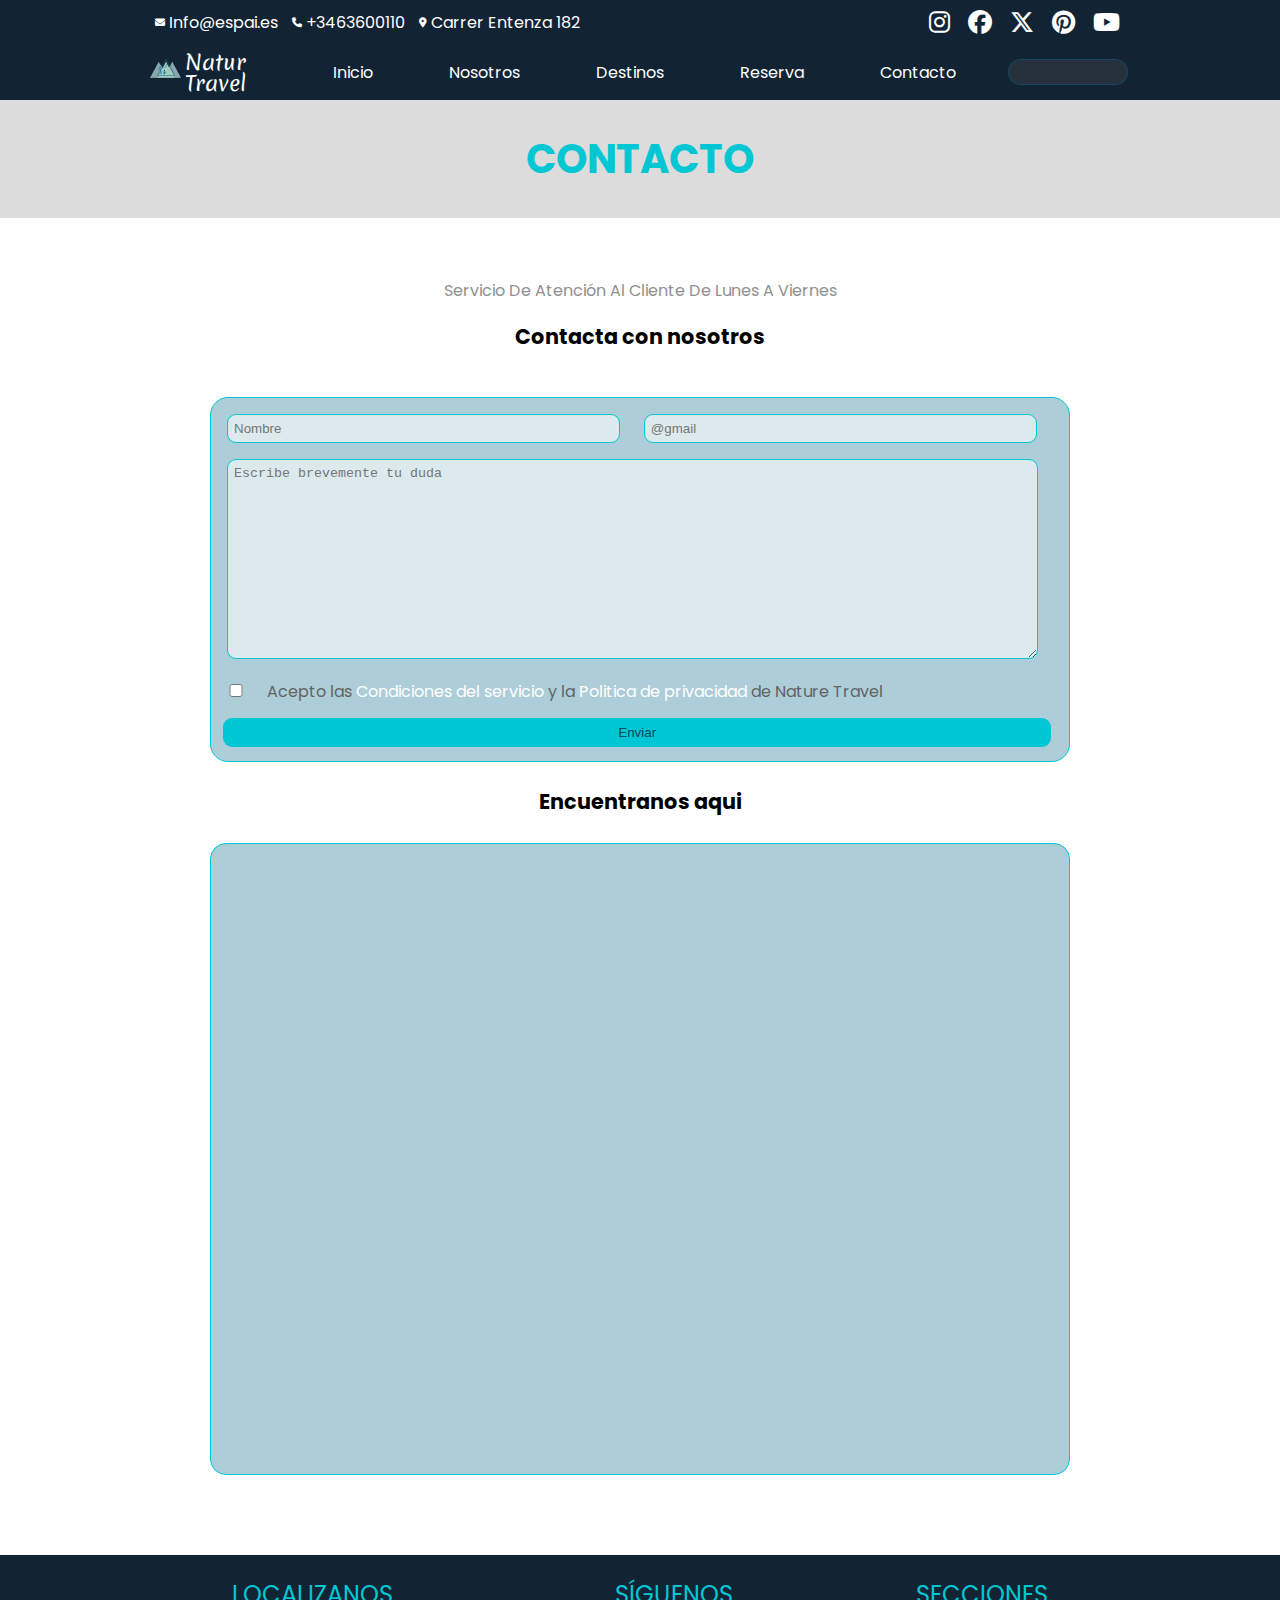
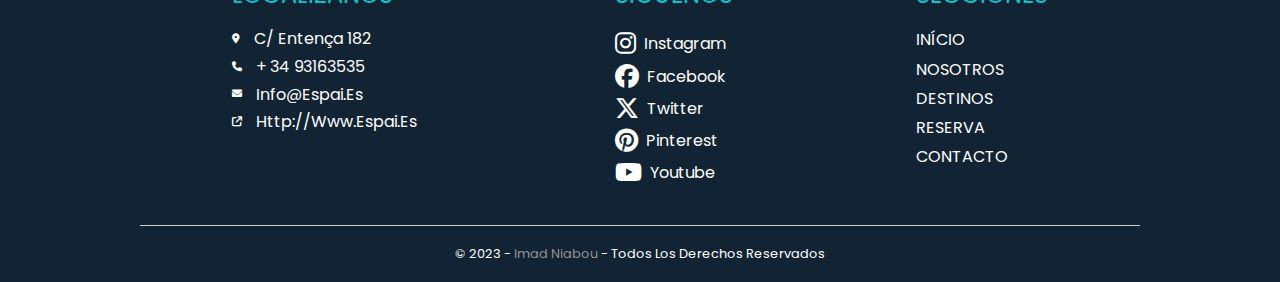
<file: contacto.html>
<!DOCTYPE html>
<html lang="es">
<head>
	<meta charset="UTF-8">
	<meta name="viewport" content="width=device-width, initial-scale=1.0">
	<title>Contacto</title>
	<link rel="stylesheet" type="text/css" href="css/reset.css">
	<link rel="stylesheet" type="text/css" href="https://cdnjs.cloudflare.com/ajax/libs/font-awesome/6.4.2/css/all.min.css">
	<link rel="preconnect" href="https://fonts.googleapis.com">
	<link rel="preconnect" href="https://fonts.gstatic.com" crossorigin>
	<link rel="shortcut icon" type="image/png" href="img/Logo.png">
	<link href="https://fonts.googleapis.com/css2?family=Kaushan+Script&family=Merienda:wght@300;400;500;600&family=Noto+Sans:wght@100;200;300;400;500;600;700;800;900&family=Poppins:wght@100;200;300;400;500;600;700;800;900&display=swap" rel="stylesheet">
	<link rel="stylesheet" type="text/css" href="css/style.css">
</head>
<body>
	<div id="wrapper">
		<header id="header">
			<div class="header__wrapper">
				<div class="header__top">
					<div class="header__top__info">
						<a href="mailto:Info@espai.es"><i class="fa-solid fa-envelope fa-2xs" style="color: #ffffff;"></i> Info@espai.es</a>
					    <a href="tel+3463600110"><i class="fa-solid fa-phone fa-2xs" style="color: #ffffff;"></i> +3463600110</a>
					    <a href="#"><i class="fa-solid fa-location-dot fa-2xs" style="color: #ffffff;"></i> Carrer Entenza 182</a>
					</div>
					<div class="social--media">
						<ul>
							<li><a href=""><i class="fa-brands fa-instagram fa-xl"></i></a></li>
							<li><a href=""><i class="fa-brands fa-facebook fa-xl"></i></a></li>
							<li><a href=""><i class="fa-brands fa-x-twitter fa-xl"></i></a></li>
							<li><a href=""><i class="fa-brands fa-pinterest fa-xl"></i></a></li>
							<li><a href=""><i class="fa-brands fa-youtube fa-xl"></i></a></li>
						</ul>
					</div>
				</div>
				<nav id="nav">
					<div class="nav__logo">
						<p><a href="index.html"><img src="img/Logo.png" alt="logo"> Natur Travel</a></p>
					</div>
					<div class="nav__bar">
						<ul>
							<li><a href="index.html">Inicio</a></li>
							<li><a href="index.html#nosotros">Nosotros</a></li>
							<li><a href="destinos.html">Destinos</a></li>
							<li><a href="reserva.html">Reserva</a></li>
							<li><a href="contacto.html">Contacto</a></li>
						</ul>
					</div>
					<input class="nav__bar--search" type="search" name="search">
				</nav>
			</div>
		</header>
			<main class="main__contacto">
				<div class="wrapper__contacto">
					<div class="main__setion">
						<section class="main__section--contacto">
								<h2>CONTACTO</h2>
								<p>servicio de atención al cliente de lunes a viernes</p>
								<section class="main__section--form">
									<div class="form__wrapper">
										<h4>Contacta con nosotros</h4>
										<form action="php" method="post">
											<input class="main__section--formulario--input" type="text" name="nombre" id="name" aria-label="Nombre" placeholder="Nombre">
											<input class="main__section--formulario--input" type="email" name="email" id="email" required placeholder="@gmail">
											<textarea class="section3__article1--textarea" name="mensaje"  aria-label="Mensaje" placeholder="Escribe brevemente tu duda" id="mensaje" cols="30" rows="10"></textarea>
											<div id="legal">
												<div class="main__section--formulario--box">
													<input type="checkbox" id="terms" name="terms" required>
													<label for="terms" class="checkbox1">Acepto las <a href="#">Condiciones del servicio</a> y la <a href="#">Politica de privacidad</a> de Nature Travel</label>
												</div>
											</div>
											<input class="main__section--formulario--button" type="submit" name="Enviar" value="Enviar">
										</form>
									</div>
								</section>
								<h4>Encuentranos aqui</h4>
							<div class="main__setion--map">
								<iframe src="https://www.google.com/maps/embed?pb=!1m18!1m12!1m3!1d11974.106162838283!2d2.1257015871581983!3d41.38437020000002!2m3!1f0!2f0!3f0!3m2!1i1024!2i768!4f13.1!3m3!1m2!1s0x12a4987f7c171639%3A0xcfa9069e4be322d5!2sEscuela%20Espai!5e0!3m2!1ses!2ses!4v1694633469346!5m2!1ses!2ses" width="1000" height="600" style="border:0;" allowfullscreen="" loading="lazy" referrerpolicy="no-referrer-when-downgrade"></iframe>
							</div>
						</section>
					</div>
				</div>
			</main>	

		<footer>
			<div id="footer-top">
				<div class="footer__wrapper">
					<div class="main-footer">
						<section class="footer__section1">
						        <h5>LOCALIZANOS</h5>
							    <div class="footer__section1--p">					    
								    <p><i class="fa-sharp fa-solid fa-location-dot fa-2xs" style="color: #ffffff;"></i> C/ Entença 182</p>				    
								    <p><i class="fa-solid fa-phone fa-2xs" style="color: #ffffff;"></i> <a href="tel:+3493163535">+ 34 93163535</a> </p>
								    <p><i class="fa-solid fa-envelope fa-2xs" style="color: #ffffff;"></i> <a href="mailto:Info@espai.es">Info@espai.es</a> </p>	   						     
							       <p><i class="fa-solid fa-arrow-up-right-from-square fa-2xs" style="color: #ffffff;"></i> <a href="#">http://www.espai.es</a> </p>
						        </div>						    
						</section>
						<section class="footer__section2">
							<h5>SÍGUENOS</h5>
							<div class="footer__social--media">
								<ul>
									<li><a href="https://www.instagram.com/"><i class="fa-brands fa-instagram fa-xl"></i> Instagram</a></li>
									<li><a href="https://www.facebook.com/?locale=es_ES"><i class="fa-brands fa-facebook fa-xl"></i> Facebook</a></li>
									<li><a href="https://twitter.com/?lang=es"><i class="fa-brands fa-x-twitter fa-xl"></i> Twitter</a></li>
									<li><a href="https://www.pinterest.es/"><i class="fa-brands fa-pinterest fa-xl"></i> Pinterest</a></li>
									<li><a href="https://www.youtube.com/"><i class="fa-brands fa-youtube fa-xl"></i> Youtube</a></li>
								</ul>
							</div>
						</section>	
						<section class="footer__section3">
							<h5>SECCIONES</h5>
							<ul>
								<li><a href="#">INÍCIO</a></li>
								<li><a href="#">NOSOTROS</a></li>
								<li><a href="#">DESTINOS</a></li>
								<li><a href="#">RESERVA</a></li>
								<li><a href="#">CONTACTO</a></li>
							</ul>
						</section>											
					</div>
				</div>
			    <div id="footer-bottom">
				    <div class="wrapper">
					    <div class="footer__copy">
						    <p>&copy; 2023 - <a href="#">Imad Niabou</a> - Todos los derechos reservados</p>
						</div>
				    </div>					
				</div>
			</div>
		</footer>
	</div>
</body>
</html>
</file>
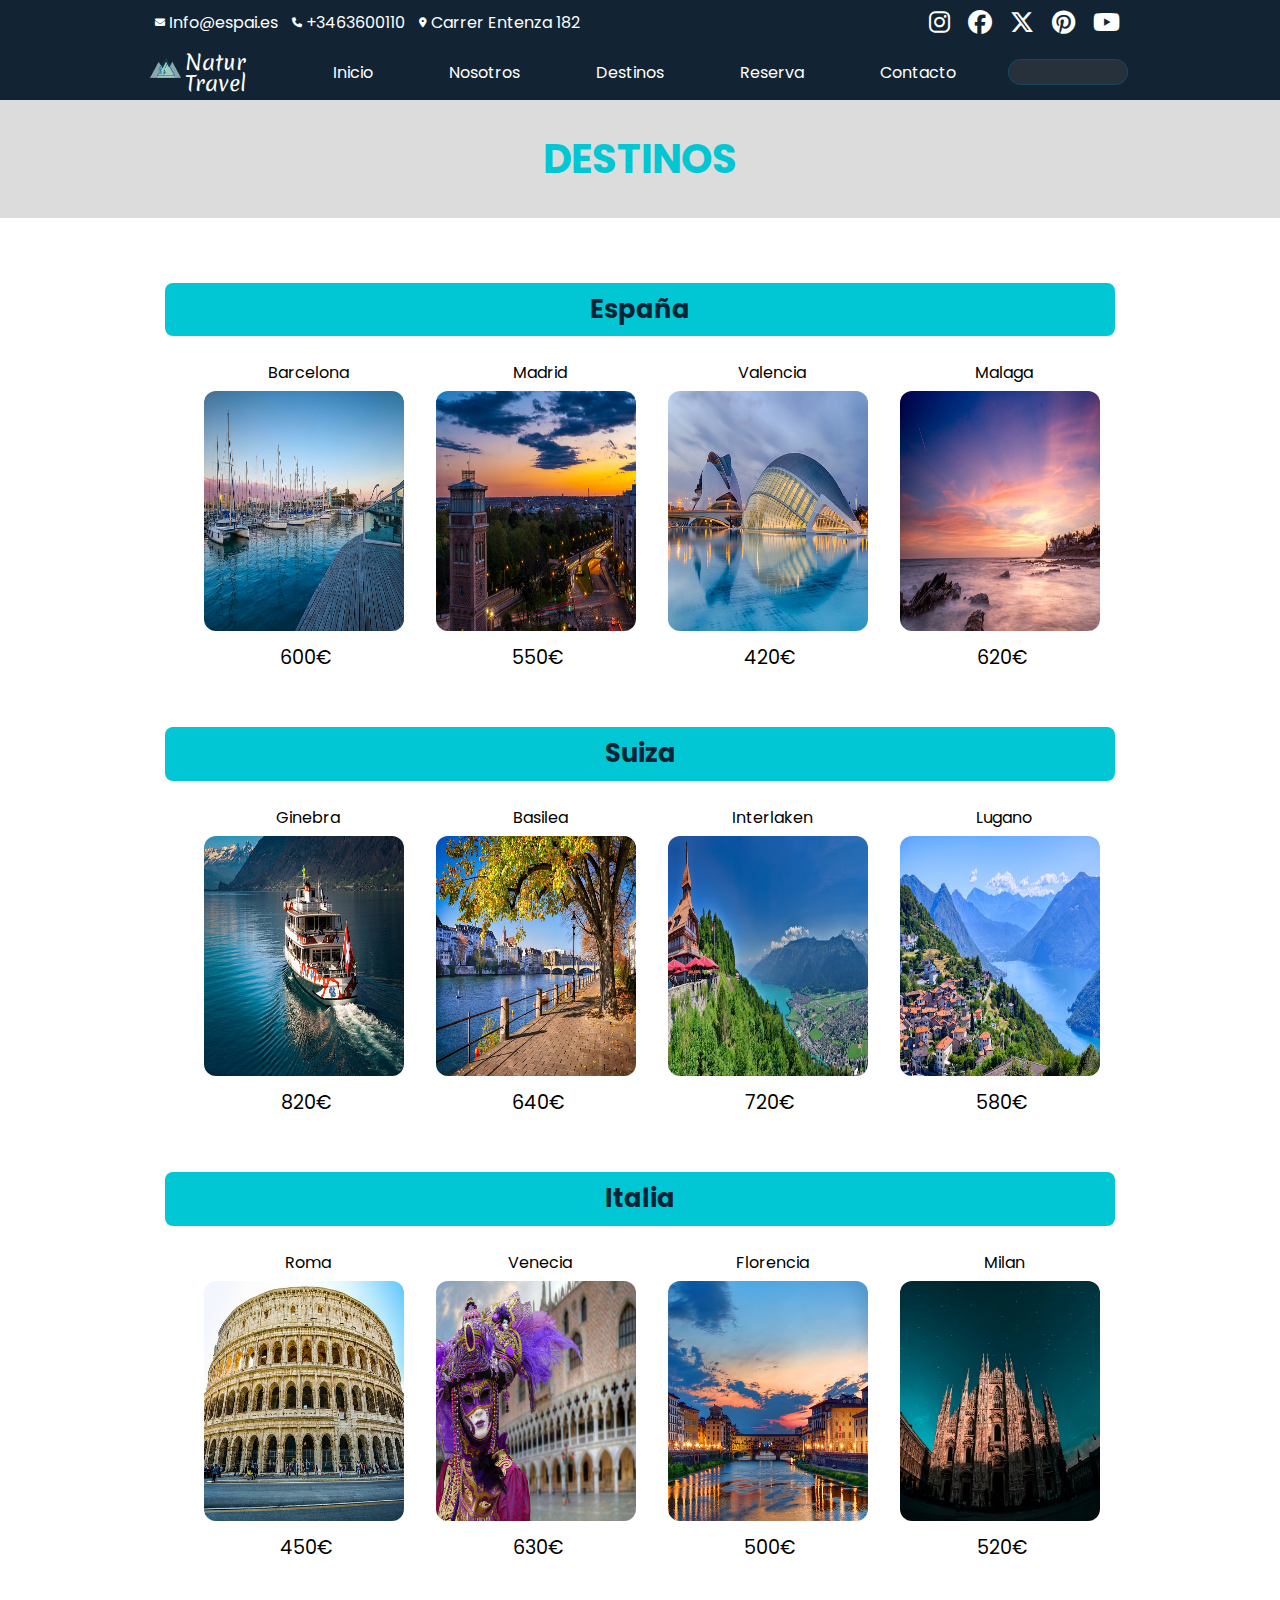
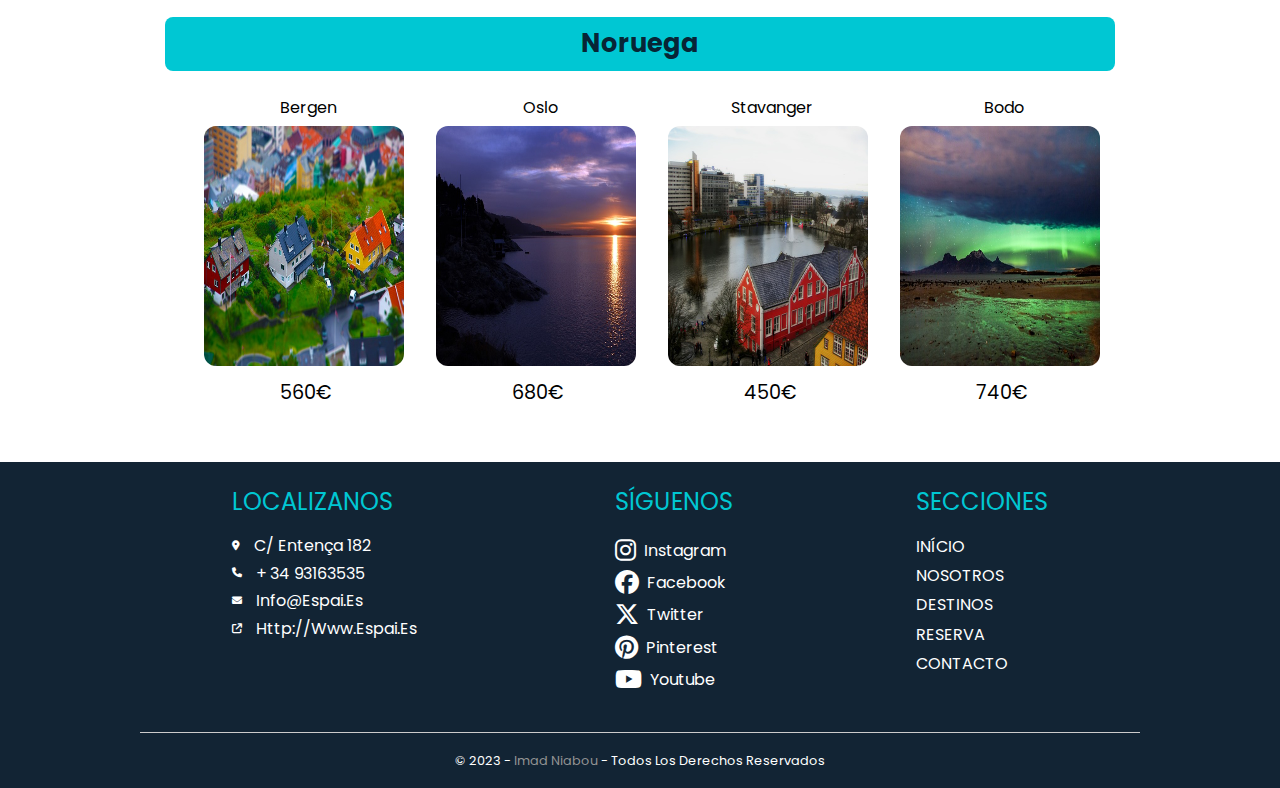
<file: destinos.html>
<!DOCTYPE html>
<html lang="es">
<head>
	<meta charset="UTF-8">
	<meta name="viewport" content="width=device-width, initial-scale=1.0">
	<title>Nature Travel</title>
	<link rel="stylesheet" type="text/css" href="css/reset.css">
	<link rel="stylesheet" type="text/css" href="https://cdnjs.cloudflare.com/ajax/libs/font-awesome/6.4.2/css/all.min.css">
	<link rel="preconnect" href="https://fonts.googleapis.com">
	<link rel="preconnect" href="https://fonts.gstatic.com" crossorigin>
	<link rel="shortcut icon" type="image/png" href="img/Logo.png">
	<link href="https://fonts.googleapis.com/css2?family=Kaushan+Script&family=Merienda:wght@300;400;500;600&family=Noto+Sans:wght@100;200;300;400;500;600;700;800;900&family=Poppins:wght@100;200;300;400;500;600;700;800;900&display=swap" rel="stylesheet">
	<link rel="stylesheet" type="text/css" href="css/style.css">
</head>
<body>
	<div id="wrapper">
		<header id="header">
			<div class="header__wrapper">
				<div class="header__top">
					<div class="header__top__info">
						<a href="mailto:Info@espai.es"><i class="fa-solid fa-envelope fa-2xs" style="color: #ffffff;"></i> Info@espai.es</a>
					    <a href="tel+3463600110"><i class="fa-solid fa-phone fa-2xs" style="color: #ffffff;"></i> +3463600110</a>
					    <a href="#"><i class="fa-solid fa-location-dot fa-2xs" style="color: #ffffff;"></i> Carrer Entenza 182</a>
					</div>
					<div class="social--media">
						<ul>
							<li><a href=""><i class="fa-brands fa-instagram fa-xl"></i></a></li>
							<li><a href=""><i class="fa-brands fa-facebook fa-xl"></i></a></li>
							<li><a href=""><i class="fa-brands fa-x-twitter fa-xl"></i></a></li>
							<li><a href=""><i class="fa-brands fa-pinterest fa-xl"></i></a></li>
							<li><a href=""><i class="fa-brands fa-youtube fa-xl"></i></a></li>
						</ul>
					</div>
				</div>
				<nav id="nav">
					<div class="nav__logo">
						<p><a href="index.html"><img src="img/Logo.png" alt="logo"> Natur Travel</a></p>
					</div>
					<div class="nav__bar">
						<ul>
							<li><a href="index.html">Inicio</a></li>
							<li><a href="index.html#nosotros">Nosotros</a></li>
							<li><a href="destinos.html">Destinos</a></li>
							<li><a href="reserva.html">Reserva</a></li>
							<li><a href="contacto.html">Contacto</a></li>
						</ul>
					</div>
					<input class="nav__bar--search" type="search" name="search">
				</nav>
			</div>
		</header>
		<main class="main__destinos">
			<div class="wrapper">
				<section class="destinos--1">
					<h2>DESTINOS</h2>
					<div class="destinos__wrapper">
						<a href="espanya.html"><h3>España</h3></a>
						<div class="cards__destinos">
							<figure>
								<figcaption><a href="espanya.html#barcelona">Barcelona<img src="img/barcelona-1.jpg" alt="barcelona"></a></figcaption>
								<p>600€</p>						
							</figure>
							<figure>
								<figcaption><a href="espanya.html#madrid">Madrid<img src="img/madrid-1.jpg" alt="madrid"></a></figcaption><p>550€</p>
							</figure>
							<figure>
								<figcaption><a href="espanya.html#valencia">Valencia<img src="img/valencia-1.jpg" alt="valencia"></a></figcaption>			
								<p>420€</p>
							</figure>
								<figure>
								<figcaption><a href="espanya.html#malaga">Malaga<img src="img/malaga-1.jpg" alt="malaga"></a></figcaption>			
								<p>620€</p>
							</figure>
						</div>					
					</div>
				</section>
				<section class="destinos--1">
					<div class="destinos__wrapper">
						<a href="suiza.html"><h3>Suiza</h3></a>
						<div class="cards__destinos">
							<figure>
								<figcaption><a href="suiza.html#ginebra">Ginebra<img src="img/ginebra-1.jpg" alt="ginebra"></a></figcaption>
								<p>820€</p>		
							</figure>
							<figure>
								<figcaption><a href="suiza.html#basilea">Basilea<img src="img/basilea-1.jpg" alt="Basilea"></a></figcaption>	
								<p>640€</p>
							</figure>
							<figure>
								<figcaption><a href="suiza.html#interlaken">Interlaken<img src="img/interlaken-1.jpg" alt="Interlaken"></a></figcaption><p>720€</p>
							</figure>
								<figure>
								<figcaption><a href="suiza.html#lugano">Lugano<img src="img/lugano-1.jpg" alt="Lugano"></a></figcaption>			
								<p>580€</p>
							</figure>
						</div>					
					</div>
				</section>
				<section class="destinos--1">
					<div class="destinos__wrapper">
						<a href="italia.html"><h3>Italia</h3></a>
						<div class="cards__destinos">
							<figure>
								<figcaption><a href="italia.html#roma">Roma<img src="img/roma-1.jpg" alt="Roma"></a></figcaption>
								<p>450€</p>						
							</figure>
							<figure>
								<figcaption><a href="italia.html#venecia">Venecia<img src="img/venecia-1.jpg" alt="Venecia"></a></figcaption>	
								<p>630€</p>
							</figure>
							<figure>
								<figcaption><a href="italia.html#florencia">Florencia<img src="img/florencia-1.jpg" alt="Florencia"></a></figcaption><p>500€</p>
							</figure>
								<figure>
								<figcaption><a href="italia.html#milan">Milan<img src="img/milan-1.jpg" alt="Milan"></a></figcaption>			
								<p>520€</p>
							</figure>
						</div>					
					</div>
				</section>
				<section class="destinos--1">
					<div class="destinos__wrapper">
						<a href="noruega.html"><h3>Noruega</h3></a>
						<div class="cards__destinos">
							<figure>
								<figcaption><a href="noruega.html#bergen">Bergen<img src="img/bergen-1.jpg" alt="Bergen"></a></figcaption>
								<p>560€</p>						
							</figure>
							<figure>
								<figcaption><a href="noruega.html#oslo">Oslo<img src="img/oslo-1.jpg" alt="oslo"></a></figcaption>	
								<p>680€</p>
							</figure>
							<figure>
								<figcaption><a href="noruega.html#stavanger">Stavanger<img src="img/stravanger-1.jpg" alt="Stavanger"></a></figcaption>		
								<p>450€</p>
							</figure>
								<figure>
								<figcaption><a href="noruega.html#bodo">Bodo<img src="img/bodo-1.jpg" alt="Bodo"></a></figcaption>				
								<p>740€</p>
							</figure>
						</div>					
					</div>
				</section>
			</div>
		</main>
		<footer>
			<div id="footer-top">
				<div class="footer__wrapper">
					<div class="main-footer">
						<section class="footer__section1">
						        <h5>LOCALIZANOS</h5>
							    <div class="footer__section1--p">					    
								    <p><i class="fa-sharp fa-solid fa-location-dot fa-2xs" style="color: #ffffff;"></i> C/ Entença 182</p>				    
								    <p><i class="fa-solid fa-phone fa-2xs" style="color: #ffffff;"></i> <a href="tel:+3493163535">+ 34 93163535</a> </p>
								    <p><i class="fa-solid fa-envelope fa-2xs" style="color: #ffffff;"></i> <a href="mailto:Info@espai.es">Info@espai.es</a> </p>	   						     
							       <p><i class="fa-solid fa-arrow-up-right-from-square fa-2xs" style="color: #ffffff;"></i> <a href="#">http://www.espai.es</a> </p>
						        </div>						    
						</section>
						<section class="footer__section2">
							<h5>SÍGUENOS</h5>
							<div class="footer__social--media">
								<ul>
									<li><a href="https://www.instagram.com/"><i class="fa-brands fa-instagram fa-xl"></i> Instagram</a></li>
									<li><a href="https://www.facebook.com/?locale=es_ES"><i class="fa-brands fa-facebook fa-xl"></i> Facebook</a></li>
									<li><a href="https://twitter.com/?lang=es"><i class="fa-brands fa-x-twitter fa-xl"></i> Twitter</a></li>
									<li><a href="https://www.pinterest.es/"><i class="fa-brands fa-pinterest fa-xl"></i> Pinterest</a></li>
									<li><a href="https://www.youtube.com/"><i class="fa-brands fa-youtube fa-xl"></i> Youtube</a></li>
								</ul>
							</div>
						</section>	
						<section class="footer__section3">
							<h5>SECCIONES</h5>
							<ul>
								<li><a href="#">INÍCIO</a></li>
								<li><a href="#">NOSOTROS</a></li>
								<li><a href="#">DESTINOS</a></li>
								<li><a href="#">RESERVA</a></li>
								<li><a href="#">CONTACTO</a></li>
							</ul>
						</section>											
					</div>
				</div>
			    <div id="footer-bottom">
				    <div class="wrapper">
					    <div class="footer__copy">
						    <p>&copy; 2023 - <a href="#">Imad Niabou</a> - Todos los derechos reservados</p>
						</div>
				    </div>					
				</div>
			</div>
		</footer>
	</div>
</body>
</html>
</file>
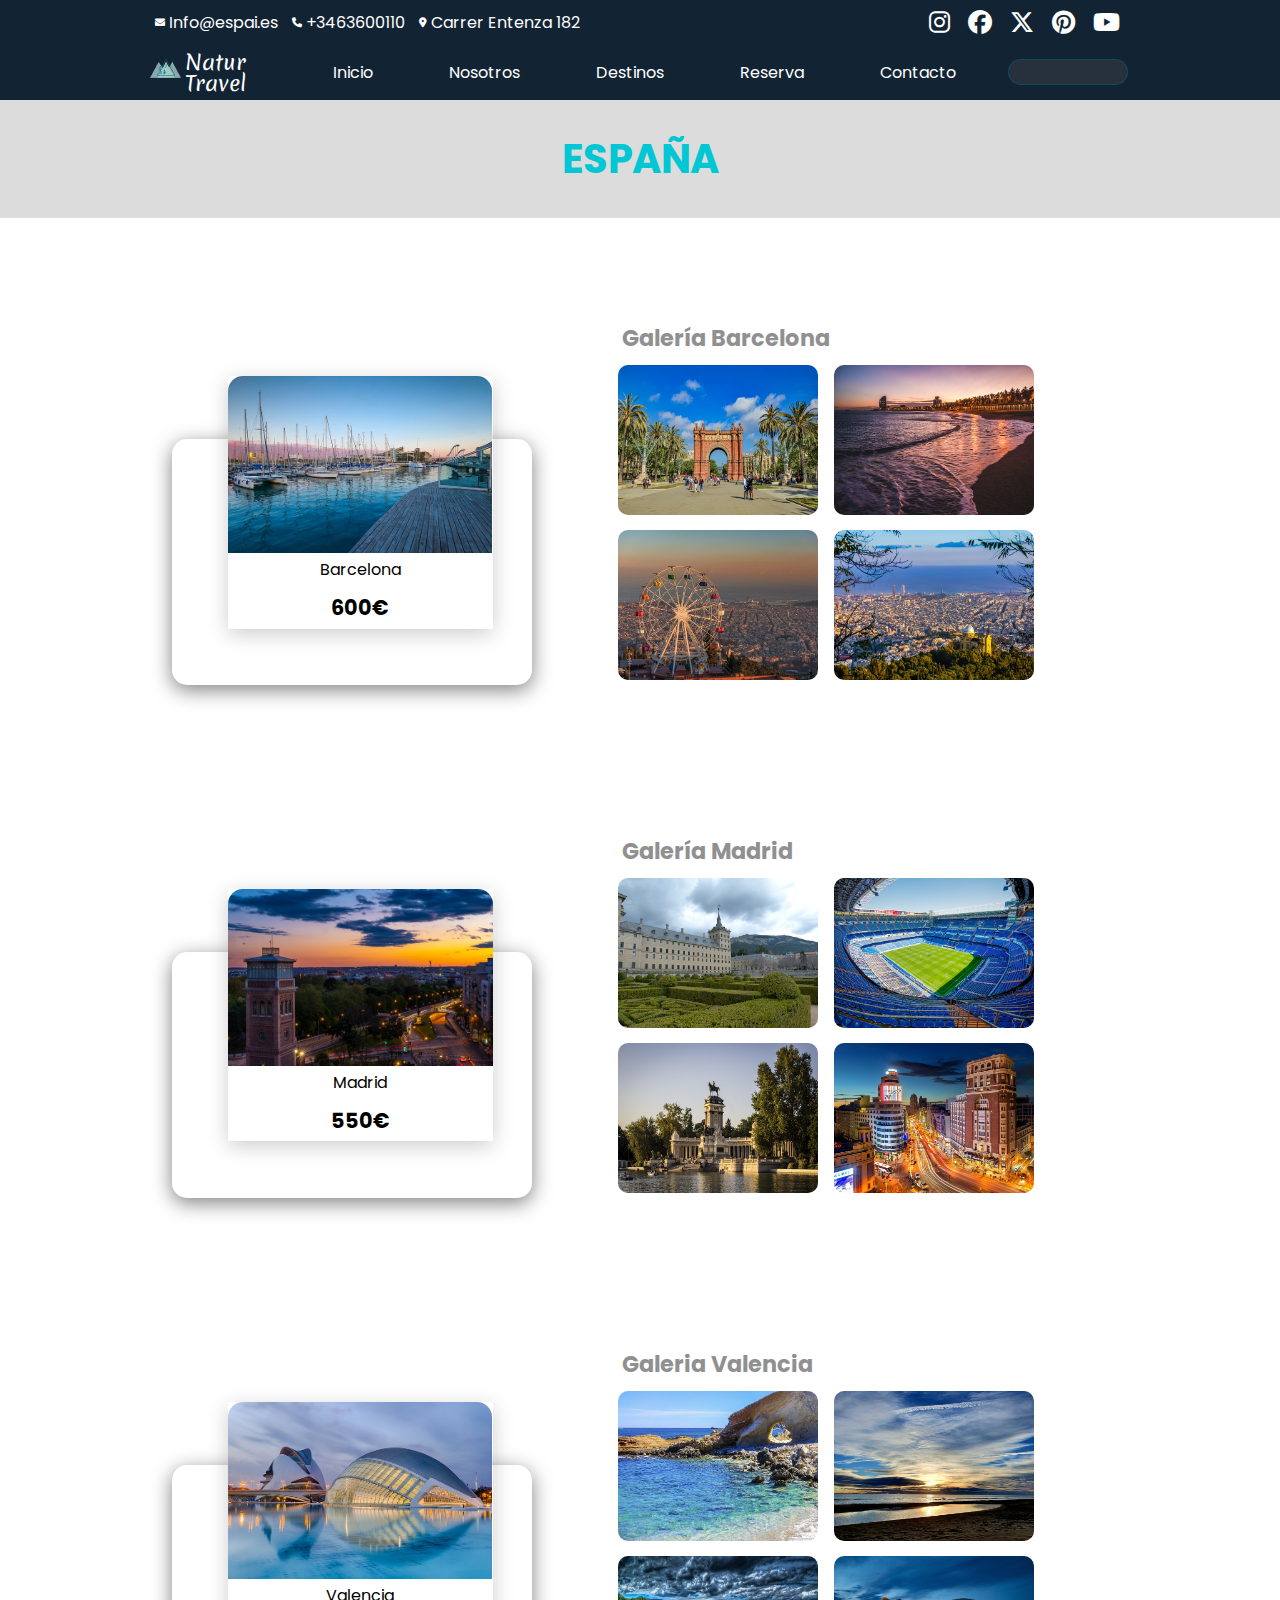
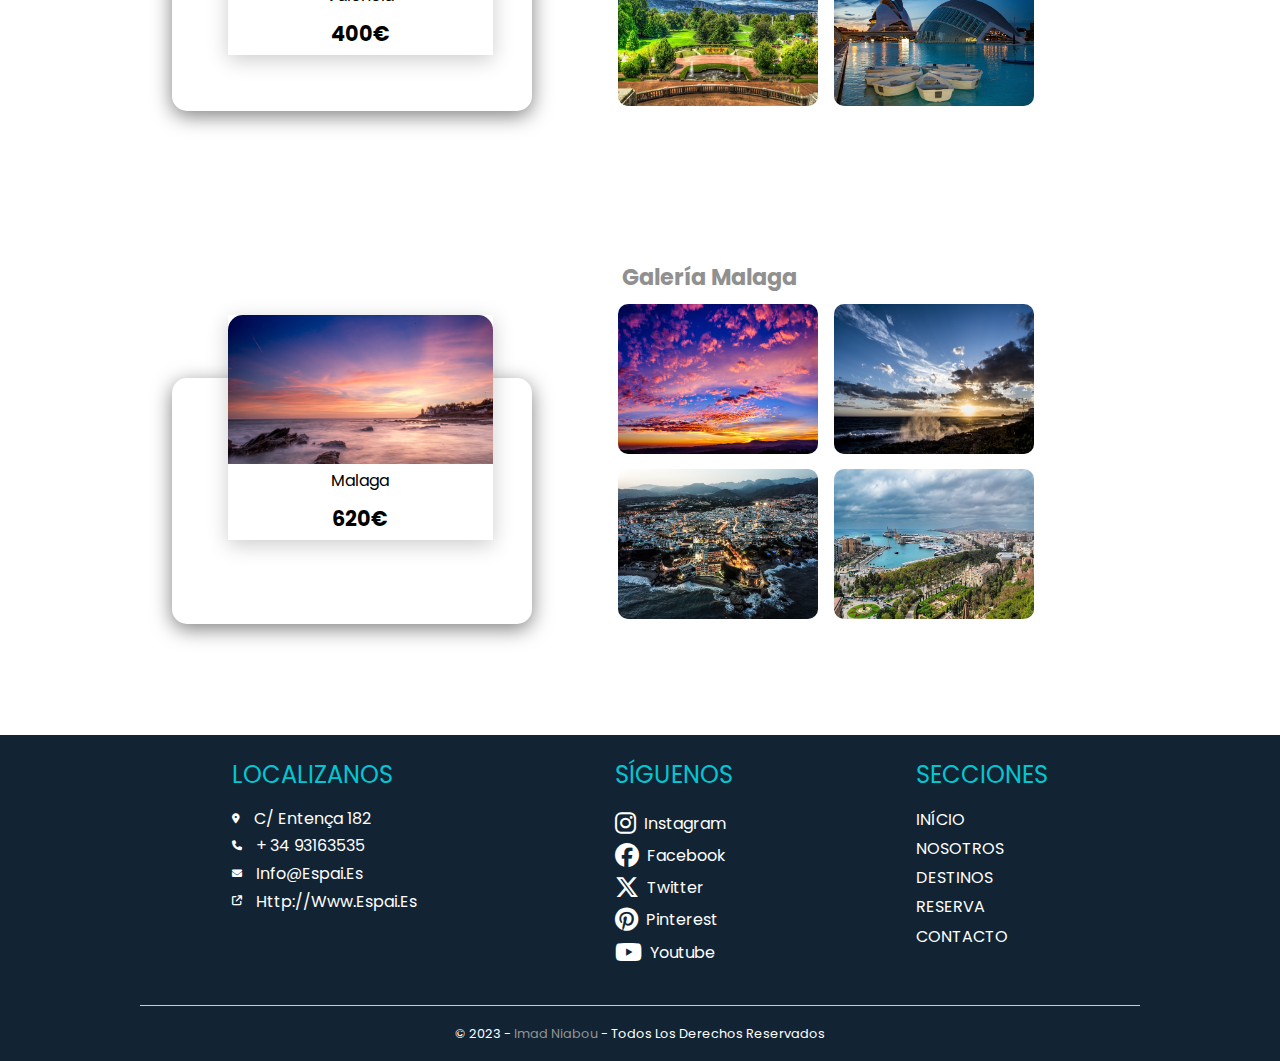
<file: espanya.html>
<!DOCTYPE html>
<html lang="es">
<head>
	<meta charset="UTF-8">
	<meta name="viewport" content="width=device-width, initial-scale=1.0">
	<title>España</title>
	<link rel="stylesheet" type="text/css" href="css/reset.css">
	<link rel="stylesheet" type="text/css" href="https://cdnjs.cloudflare.com/ajax/libs/font-awesome/6.4.2/css/all.min.css">
	<link rel="preconnect" href="https://fonts.googleapis.com">
	<link rel="preconnect" href="https://fonts.gstatic.com" crossorigin>
	<link rel="shortcut icon" type="image/png" href="img/Logo.png">
	<link href="https://fonts.googleapis.com/css2?family=Kaushan+Script&family=Merienda:wght@300;400;500;600&family=Noto+Sans:wght@100;200;300;400;500;600;700;800;900&family=Poppins:wght@100;200;300;400;500;600;700;800;900&display=swap" rel="stylesheet">
	<link rel="stylesheet" type="text/css" href="css/style.css">
</head>
<body>
	<div id="wrapper">
		<header id="header">
			<div class="header__wrapper">
				<div class="header__top">
					<div class="header__top__info">
						<a href="mailto:Info@espai.es"><i class="fa-solid fa-envelope fa-2xs" style="color: #ffffff;"></i> Info@espai.es</a>
					    <a href="tel+3463600110"><i class="fa-solid fa-phone fa-2xs" style="color: #ffffff;"></i> +3463600110</a>
					    <a href="#"><i class="fa-solid fa-location-dot fa-2xs" style="color: #ffffff;"></i> Carrer Entenza 182</a>
					</div>
					<div class="social--media">
						<ul>
							<li><a href=""><i class="fa-brands fa-instagram fa-xl"></i></a></li>
							<li><a href=""><i class="fa-brands fa-facebook fa-xl"></i></a></li>
							<li><a href=""><i class="fa-brands fa-x-twitter fa-xl"></i></a></li>
							<li><a href=""><i class="fa-brands fa-pinterest fa-xl"></i></a></li>
							<li><a href=""><i class="fa-brands fa-youtube fa-xl"></i></a></li>
						</ul>
					</div>
				</div>
				<nav id="nav">
					<div class="nav__logo">
						<p><a href="index.html"><img src="img/Logo.png" alt="logo"> Natur Travel</a></p>
					</div>
					<div class="nav__bar">
						<ul>
							<li><a href="index.html">Inicio</a></li>
							<li><a href="index.html#nosotros">Nosotros</a></li>
							<li><a href="destinos.html">Destinos</a></li>
							<li><a href="reserva.html">Reserva</a></li>
							<li><a href="contacto.html">Contacto</a></li>
						</ul>
					</div>
					<input class="nav__bar--search" type="search" name="search">
				</nav>
			</div>
		</header>
		<main class="main__espanya">
			<div class="main__espanya__wrapper">
				<h2>ESPAÑA</h2>
				<section class="espanya__section__1" id="barcelona">
  					<article class = container>
    					<div class = card>
      					    <div class = image>
	        				    <img src =img/barcelona-1.jpg alt="barcelona">
	        				    <p>Barcelona</p>
	        				    <h4>600€</h4>
	        				</div>
      				        <div class = content>
	        				 	<h3>Barcelona</h3>
	        				 	<p>DIn publishing and graphic design,Lorem ipsum is a placeholder text commonly used to demonstrate the visuament or a typeface withoutrelying on meaningful content.</p>
	        				 	<a class="destino__button__reservar" href="reserva.html">Reservar</a>
      				 	    </div>
      				 	</div>
    			    </article> 
    			    <div class="espanya__section__img">
    			    	<h3>Galería Barcelona</h3>
    			    	<a href="img/1.jpg"><img src="img/barcelona-2.jpg" alt="Barcelona"></a>
    			    	<a href="img/1.jpg"><img src="img/barcelona-3.jpg" alt="Barcelona"></a>
    			    	<a href="img/1.jpg"><img src="img/barcelona-4.jpg" alt="Barcelona"></a>
    			    	<a href="img/1.jpg"><img src="img/barcelona-5.jpg" alt="Barcelona"></a>
    			    </div>   
			    </section>
			    <section class="espanya__section__2" id="madrid">
  					<article class = container>
    						<div class = card>
      						    <div class = image>
	        						<img src =img/madrid-1.jpg alt="madrid">
	        						<p>Madrid</p>
	        				        <h4>550€</h4>
      						    </div>  
      						    <div class = content>
		        					<h3>Madrid</h3>
		        					<p>DIn publishing and graphic design,Lorem ipsum is a placeholder textommonly used to demonstrate the visuaform of ment or a typeface withoutrelying on meaningful content.</p>
		        					<a class="destino__button__reservar" href="reserva.html">Reservar</a>
      					        </div>
      					    </div>   
  					</article>
  					<div class="espanya__section__img">
    			    	<h3>Galería Madrid</h3>
    			    	<a href="img/madrid-2.jpg"><img src="img/madrid-2.jpg" alt="Madrid"></a>
    			    	<a href="img/madrid-3.jpg"><img src="img/madrid-3.jpg" alt="Madrid"></a>
    			    	<a href="img/madrid-4.jpg"><img src="img/madrid-4.jpg" alt="Madrid"></a>
    			    	<a href="img/madrid-5.jpg"><img src="img/madrid-5.jpg" alt="Madrid"></a>
    			    </div>   
			    </section>
		    	<section class="espanya__section__3" id="valencia">
						<article class="container">
							<div class="card">
	  						    <div class="image">
		    						<img src =img/valencia-1.jpg alt="valencia">
		    						<p>Valencia</p>
		    				        <h4>400€</h4>
	  						    </div>
		  						<div class = content>
		    						<h3>Valencia</h3>
		    						<p>DIn publishing and graphic design,Lorem ipsum is a placeholder tex  commonly used to demonstrate the visual   form of a document or a typeface without   relying on meaningful content.</p>
		    						<a class="destino__button__reservar" href="reserva.html">Reservar</a>
		  						</div>
		  			        </div>  
						</article>
					    <div class="espanya__section__img">
				    	   <h3>Galeria Valencia</h3>
				    	   <a href="img/valencia-2.jpg"><img src="img/valencia-2.jpg" alt="Valencia"></a>
				    	   <a href="img/1img/valencia-3.jpg"><img src="img/valencia-3.jpg" alt="Valencia"></a>
				    	   <a href="img/1img/valencia-4.jpg"><img src="img/valencia-4.jpg" alt="Valencia"></a>
				    	   <a href="img/1img/valencia-5.jpg"><img src="img/valencia-5.jpg" alt="Valencia"></a>
			           </div>   
		    	</section>
			    <section class="espanya__section__4" id="malaga">
  					<article class = container>
    					<div class = card>
	      					<div class = image>
	        				    <img src =img/malaga-1.jpg alt="malaga">
		        				<p>Malaga</p>
		        				<h4>620€</h4>
		        			</div>
      					    <div class = content>
	        					<h3>Malaga</h3>
	        					<p>Lorem ipsum dolor sit amet consectetur adipisicing elit. Teneturudaerat cum dicta perspiciatis eveniet ulnam quia sunt ad aliquid soluta necessitatibus quidem omnis.</p>
	        					<a class="destino__button__reservar" href="reserva.html">Reservar</a>
      					    </div>
      					</div>  
  					</article>
  					<div class="espanya__section__img">
    			    	   <h3>Galería Malaga</h3>
    			    	   <a href="img/malaga-2.jpg"><img src="img/malaga-2.jpg" alt="Malaga"></a>
    			    	   <a href="img/malaga-3.jpg"><img src="img/malaga-3.jpg" alt="Malaga"></a>
    			    	   <a href="img/malaga-4.jpg"><img src="img/malaga-4.jpg" alt="Malaga"></a>
    			    	   <a href="img/malaga-5.jpg"><img src="img/malaga-5.jpg" alt="Malaga"></a>
    			    </div>   
			    </section>
			</div> 
		</main>	
		<footer>
			<div id="footer-top">
				<div class="footer__wrapper">
					<div class="main-footer">
						<section class="footer__section1">
						        <h5>LOCALIZANOS</h5>
							    <div class="footer__section1--p">					    
								    <p><i class="fa-sharp fa-solid fa-location-dot fa-2xs" style="color: #ffffff;"></i> C/ Entença 182</p>				    
								    <p><i class="fa-solid fa-phone fa-2xs" style="color: #ffffff;"></i> <a href="tel:+3493163535">+ 34 93163535</a> </p>
								    <p><i class="fa-solid fa-envelope fa-2xs" style="color: #ffffff;"></i> <a href="mailto:Info@espai.es">Info@espai.es</a> </p>	   						     
							       <p><i class="fa-solid fa-arrow-up-right-from-square fa-2xs" style="color: #ffffff;"></i> <a href="#">http://www.espai.es</a> </p>
						        </div>						    
						</section>
						<section class="footer__section2">
							<h5>SÍGUENOS</h5>
							<div class="footer__social--media">
								<ul>
									<li><a href="https://www.instagram.com/"><i class="fa-brands fa-instagram fa-xl"></i> Instagram</a></li>
									<li><a href="https://www.facebook.com/?locale=es_ES"><i class="fa-brands fa-facebook fa-xl"></i> Facebook</a></li>
									<li><a href="https://twitter.com/?lang=es"><i class="fa-brands fa-x-twitter fa-xl"></i> Twitter</a></li>
									<li><a href="https://www.pinterest.es/"><i class="fa-brands fa-pinterest fa-xl"></i> Pinterest</a></li>
									<li><a href="https://www.youtube.com/"><i class="fa-brands fa-youtube fa-xl"></i> Youtube</a></li>
								</ul>
							</div>
						</section>	
						<section class="footer__section3">
							<h5>SECCIONES</h5>
							<ul>
								<li><a href="#">INÍCIO</a></li>
								<li><a href="#">NOSOTROS</a></li>
								<li><a href="#">DESTINOS</a></li>
								<li><a href="#">RESERVA</a></li>
								<li><a href="#">CONTACTO</a></li>
							</ul>
						</section>											
					</div>
				</div>
			    <div id="footer-bottom">
				    <div class="wrapper">
					    <div class="footer__copy">
						    <p>&copy; 2023 - <a href="#">Imad Niabou</a> - Todos los derechos reservados</p>
						</div>
				    </div>					
				</div>
			</div>
		</footer>
	</div>
</body>
</html>
</file>
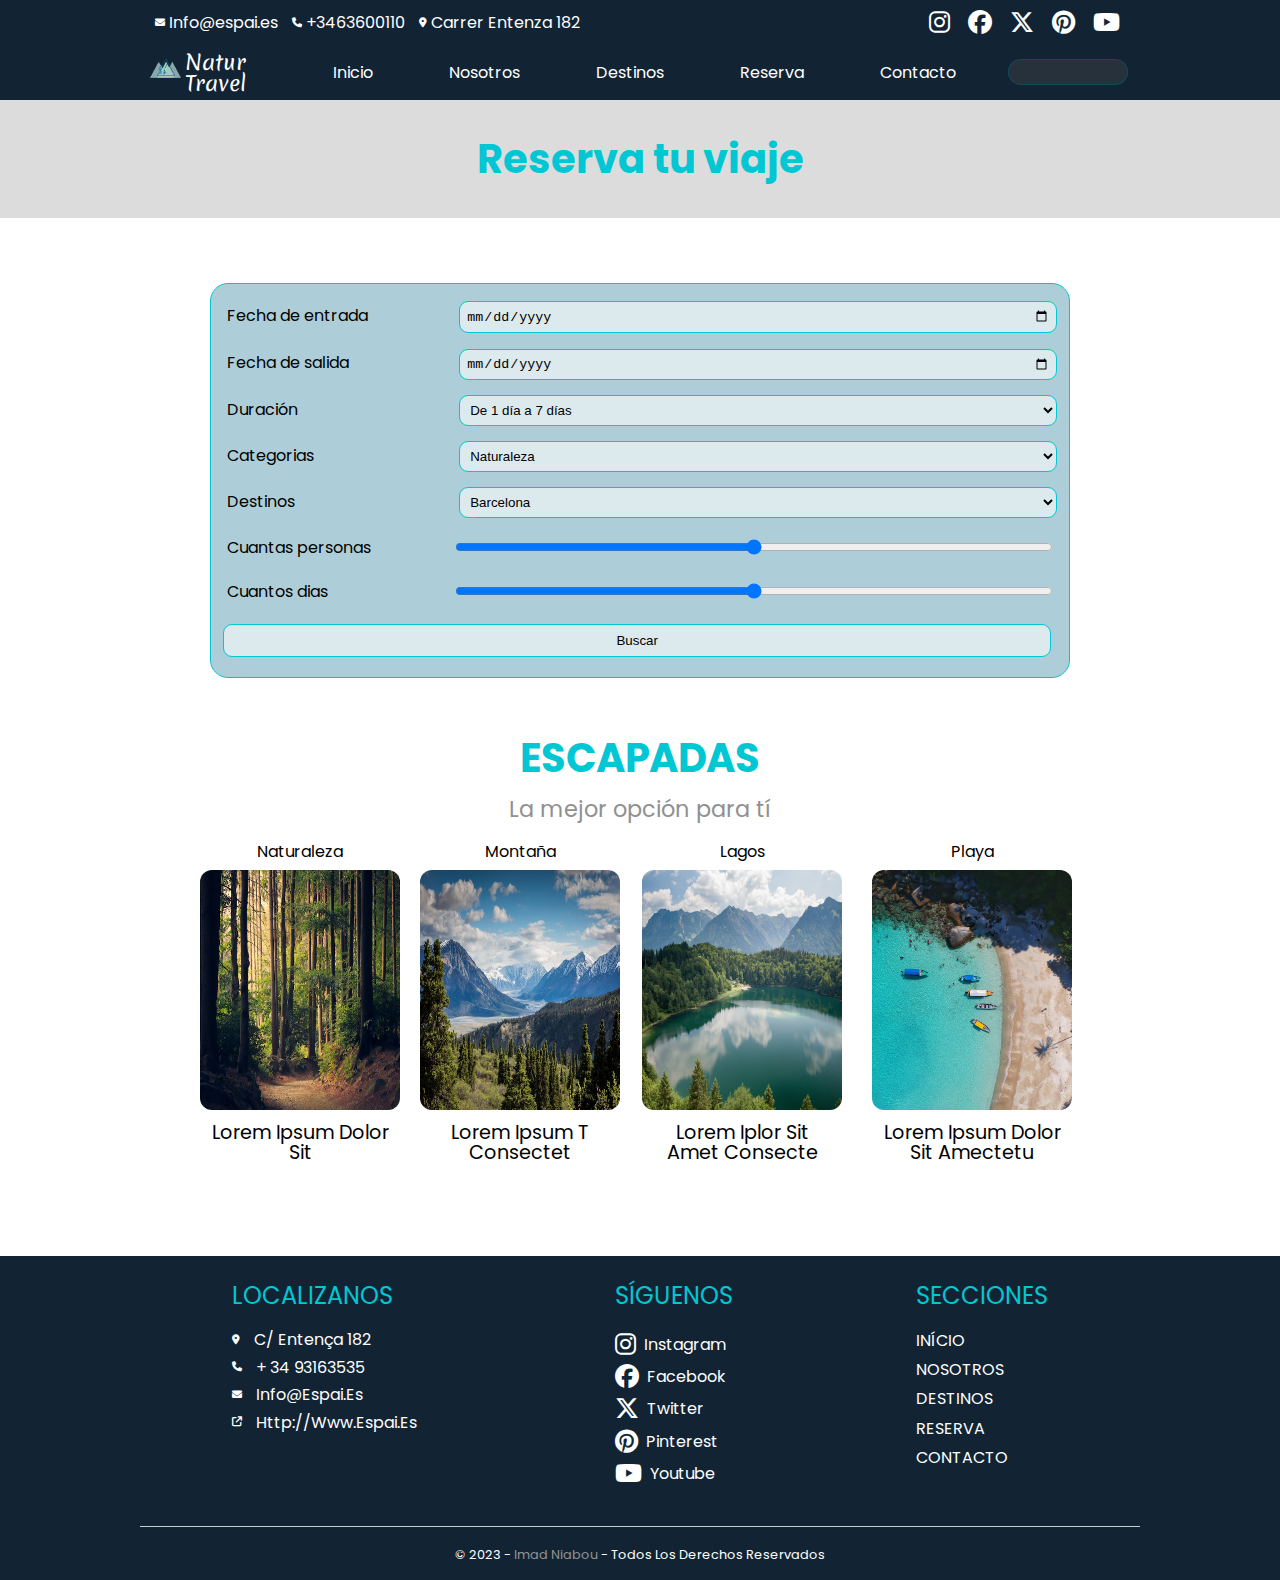
<file: reserva.html>
<!DOCTYPE html>
<html lang="es">
<head>
	<meta charset="UTF-8">
	<meta name="viewport" content="width=device-width, initial-scale=1.0">
	<title>Reserva</title>
	<link rel="stylesheet" type="text/css" href="css/reset.css">
	<link rel="stylesheet" type="text/css" href="https://cdnjs.cloudflare.com/ajax/libs/font-awesome/6.4.2/css/all.min.css">
	<link rel="preconnect" href="https://fonts.googleapis.com">
	<link rel="preconnect" href="https://fonts.gstatic.com" crossorigin>
	<link rel="shortcut icon" type="image/png" href="img/Logo.png">
	<link href="https://fonts.googleapis.com/css2?family=Kaushan+Script&family=Merienda:wght@300;400;500;600&family=Noto+Sans:wght@100;200;300;400;500;600;700;800;900&family=Poppins:wght@100;200;300;400;500;600;700;800;900&display=swap" rel="stylesheet">
	<link rel="stylesheet" type="text/css" href="css/style.css">
</head>
<body>
	<div id="wrapper">
		<header id="header">
			<div class="header__wrapper">
				<div class="header__top">
					<div class="header__top__info">
						<a href="mailto:Info@espai.es"><i class="fa-solid fa-envelope fa-2xs" style="color: #ffffff;"></i> Info@espai.es</a>
					    <a href="tel+3463600110"><i class="fa-solid fa-phone fa-2xs" style="color: #ffffff;"></i> +3463600110</a>
					    <a href="#"><i class="fa-solid fa-location-dot fa-2xs" style="color: #ffffff;"></i> Carrer Entenza 182</a>
					</div>
					<div class="social--media">
						<ul>
							<li><a href=""><i class="fa-brands fa-instagram fa-xl"></i></a></li>
							<li><a href=""><i class="fa-brands fa-facebook fa-xl"></i></a></li>
							<li><a href=""><i class="fa-brands fa-x-twitter fa-xl"></i></a></li>
							<li><a href=""><i class="fa-brands fa-pinterest fa-xl"></i></a></li>
							<li><a href=""><i class="fa-brands fa-youtube fa-xl"></i></a></li>
						</ul>
					</div>
				</div>
				<nav id="nav">
					<div class="nav__logo">
						<p><a href="index.html"><img src="img/Logo.png" alt="logo"> Natur Travel</a></p>
					</div>
					<div class="nav__bar">
						<ul>
							<li><a href="index.html">Inicio</a></li>
							<li><a href="index.html#nosotros">Nosotros</a></li>
							<li><a href="destinos.html">Destinos</a></li>
							<li><a href="reserva.html">Reserva</a></li>
							<li><a href="contacto.html">Contacto</a></li>
						</ul>
					</div>
					<input class="nav__bar--search" type="search" name="search">
				</nav>
			</div>
		</header>
			<main>
				<section class="section__reserva">
					<h2>Reserva tu viaje</h2>
					<div class="section__reserva__wrapper">
						<div id="formulario">
							<form class="formulario__reserva" action="php" method="post">
								<fieldset>
											<div class="formulario__reserva--fecha--entrada">
											    <label for="date">Fecha de entrada</label>
											    <input type="date" name="date" id="date">
											</div>
											<div class="formulario__reserva--fecha--salida">
												<label for="date2">Fecha de salida</label>
											    <input type="date" name="date2" id="date2">
											</div>

											<label for="duracion">Duración</label>
											<select name="duracion" id="duracion">
												<optgroup label="Seleciona una duración">
												    <option value="01">De 1 día a 7 días</option>
												    <option value="01">De 8 días a 14 días</option>
												    <option value="01">De 15 días a 21 días</option>
												</optgroup>
											</select>

											<label for="categorias">Categorias</label>
											<select name="categorias" id="categorias">
												<optgroup label="Seleciona una categoria">
												    <option value="01">Naturaleza</option>
												    <option value="02">Montaña</option>
												    <option value="03">playa</option>
												    <option value="04">Lagos</option>
												    <option value="05">Vistas al mar</option>
												    <option value="06">Terrazas</option>
												    <option value="07">Cuidad</option>
												    <option value="08">Monumentos</option>
												    <option value="09">Historicos</option>
												    <option value="07">Escapadas</option>
												    <option value="07">Tours</option>
												    <option value="07">Restaurantes</option>
												</optgroup>
											</select>

											<label for="destinos">Destinos</label>
											<select name="destinos" id="destinos">
												<optgroup label="España">
												    <option value="01">Barcelona</option>
												    <option value="02">Madrid</option>
												    <option value="03">Valencia</option>
												    <option value="04">Malaga</option>
												</optgroup>
												<optgroup label="Suiza">
													<option value="01">Ginebra</option>
													<option value="02">Basilea</option>
													<option value="03">Interlaken</option>
													<option value="04">Lugano</option>
												</optgroup>
													<optgroup label="España">
											        <option value="01">Roma</option>
											        <option value="02">Venecia</option>
											        <option value="03">Florencia</option>
											        <option value="04">Milan</option>
											    </optgroup>
											    <optgroup label="Noruega">
											    	<option value="01">Bergen</option>
											    	<option value="02">Oslo</option>
											    	<option value="03">Stavanger</option>
											    	<option value="04">Bodo</option>
											    </optgroup>										
											</select>

											<div class="formulario__reserva--cuantas--personas">
												<label for="personas">Cuantas personas</label>
											    <input type="range" name="personas" id="personas">
											</div>

											<div class="formulario__reserva--cuantos--dias">
												<label for="dias">Cuantos dias</label>
											    <input type="range" name="dias" id="dias">
											</div>

									<div class="formulario__reserva--buscar">
										<input class="last" type="submit" name="Buscar" value="Buscar">
									</div>						
								</fieldset>
							</form>
						</div>
					</div>
				</section>
				<section class="destinos">
				<div class="destinos__wrapper">
					<a href="destinos.html"><h2>ESCAPADAS</h2></a>
					<h3>La mejor opción para tí</h3>
					<div class="cards__destinos">
						<figure>
							<figcaption class="cards--2"><a href="destinos.html#lugano">Naturaleza<img src="img/naturaleza.jpg" alt="naturaleza"></a></figcaption>
							<p>Lorem ipsum dolor sit </p>						
						</figure>
						<figure>
							<figcaption class="cards--2"><a href="destinos.html#interlaken">Montaña<img src="img/montaña.jpg" alt="montaña"></a></figcaption>	
							<p>Lorem ipsum t consectet</p>
						</figure>
						<figure>
							<figcaption class="cards--2"><a href="destinos.html#ginebra">Lagos<img src="img/lagos.jpg" alt="lagos"></a></figcaption><p>Lorem iplor sit amet consecte</p>
						</figure>
						<figure>
							<figcaption class="cards--2"><a href="destinos.html#malaga">Playa<img src="img/playa.jpg" alt="playa"></a></figcaption>	
							<p>Lorem ipsum dolor sit amectetu</p>
						</figure>
					</div>
				</div>
			</section>
			</main>	

		<footer>
			<div id="footer-top">
				<div class="footer__wrapper">
					<div class="main-footer">
						<section class="footer__section1">
						        <h5>LOCALIZANOS</h5>
							    <div class="footer__section1--p">					    
								    <p><i class="fa-sharp fa-solid fa-location-dot fa-2xs" style="color: #ffffff;"></i> C/ Entença 182</p>				    
								    <p><i class="fa-solid fa-phone fa-2xs" style="color: #ffffff;"></i> <a href="tel:+3493163535">+ 34 93163535</a> </p>
								    <p><i class="fa-solid fa-envelope fa-2xs" style="color: #ffffff;"></i> <a href="mailto:Info@espai.es">Info@espai.es</a> </p>	   						     
							       <p><i class="fa-solid fa-arrow-up-right-from-square fa-2xs" style="color: #ffffff;"></i> <a href="#">http://www.espai.es</a> </p>
						        </div>						    
						</section>
						<section class="footer__section2">
							<h5>SÍGUENOS</h5>
							<div class="footer__social--media">
								<ul>
									<li><a href="https://www.instagram.com/"><i class="fa-brands fa-instagram fa-xl"></i> Instagram</a></li>
									<li><a href="https://www.facebook.com/?locale=es_ES"><i class="fa-brands fa-facebook fa-xl"></i> Facebook</a></li>
									<li><a href="https://twitter.com/?lang=es"><i class="fa-brands fa-x-twitter fa-xl"></i> Twitter</a></li>
									<li><a href="https://www.pinterest.es/"><i class="fa-brands fa-pinterest fa-xl"></i> Pinterest</a></li>
									<li><a href="https://www.youtube.com/"><i class="fa-brands fa-youtube fa-xl"></i> Youtube</a></li>
								</ul>
							</div>
						</section>	
						<section class="footer__section3">
							<h5>SECCIONES</h5>
							<ul>
								<li><a href="#">INÍCIO</a></li>
								<li><a href="#">NOSOTROS</a></li>
								<li><a href="#">DESTINOS</a></li>
								<li><a href="#">RESERVA</a></li>
								<li><a href="#">CONTACTO</a></li>
							</ul>
						</section>											
					</div>
				</div>
			    <div id="footer-bottom">
				    <div class="wrapper">
					    <div class="footer__copy">
						    <p>&copy; 2023 - <a href="#">Imad Niabou</a> - Todos los derechos reservados</p>
						</div>
				    </div>					
				</div>
			</div>
		</footer>
	</div>
</body>
</html>
</file>
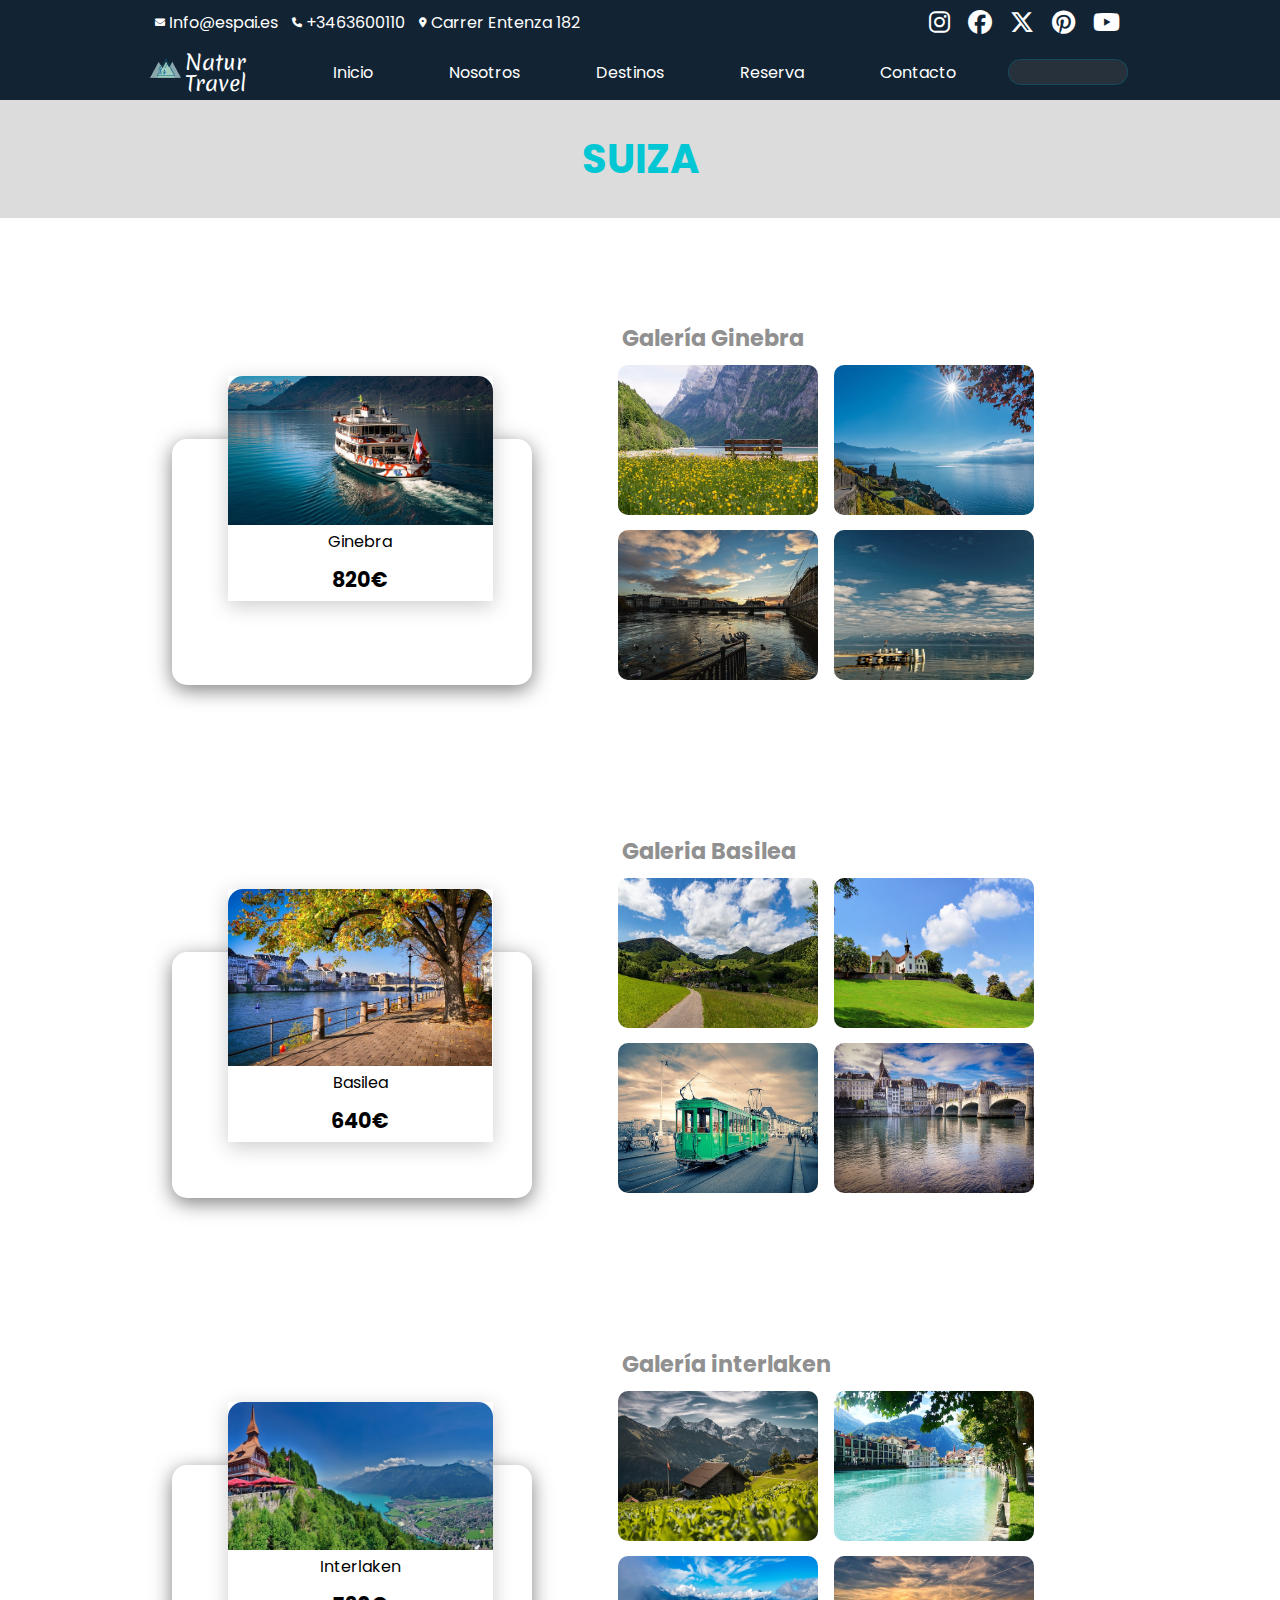
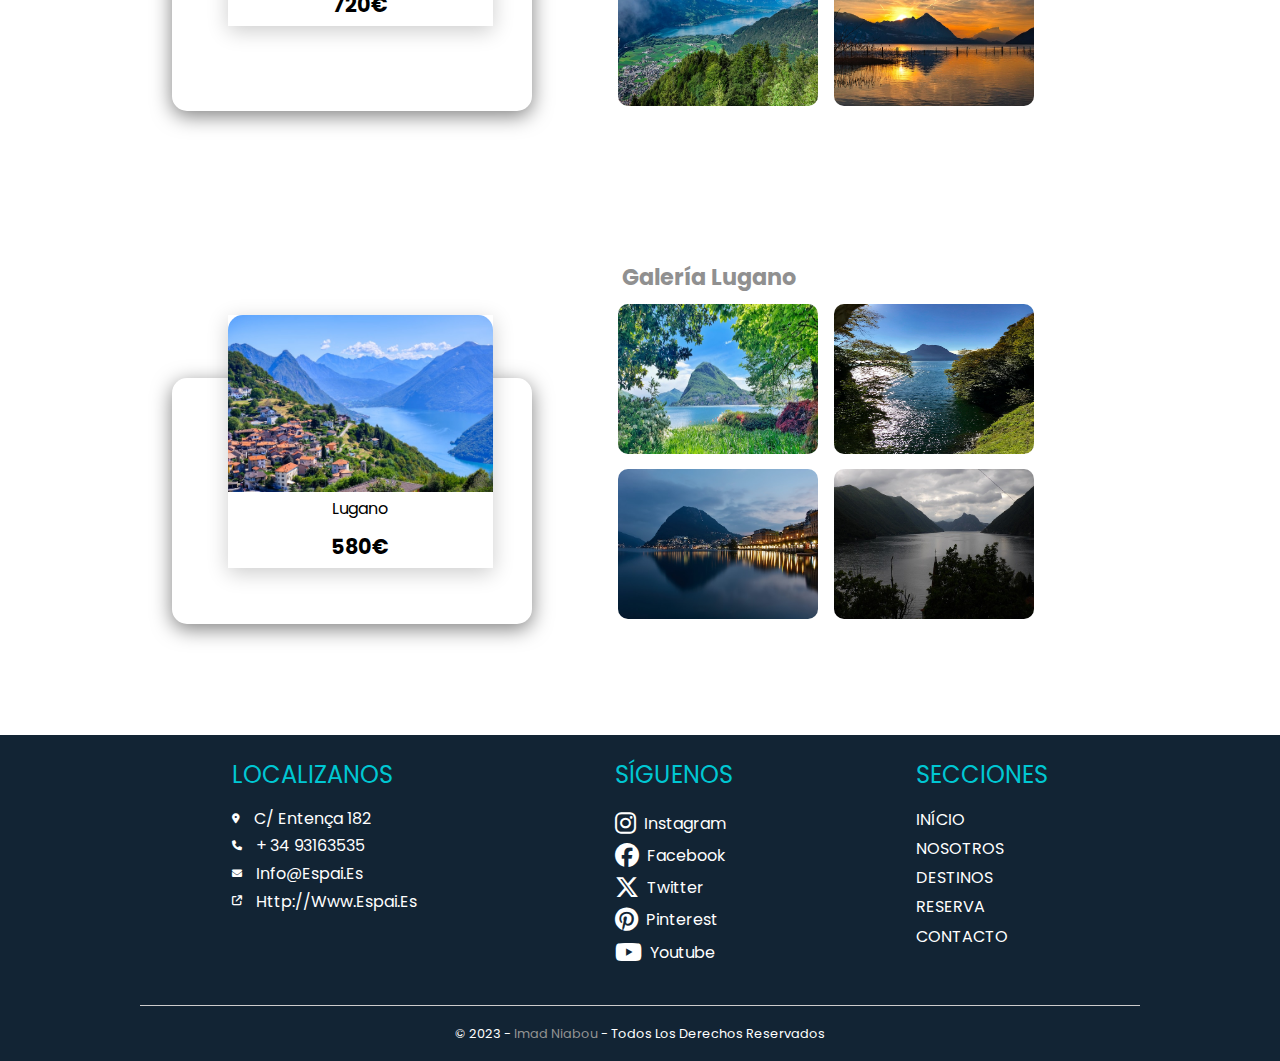
<file: suiza.html>
<!DOCTYPE html>
<html lang="es">
<head>
	<meta charset="UTF-8">
	<meta name="viewport" content="width=device-width, initial-scale=1.0">
	<title>Suiza</title>
	<link rel="stylesheet" type="text/css" href="css/reset.css">
	<link rel="stylesheet" type="text/css" href="https://cdnjs.cloudflare.com/ajax/libs/font-awesome/6.4.2/css/all.min.css">
	<link rel="preconnect" href="https://fonts.googleapis.com">
	<link rel="preconnect" href="https://fonts.gstatic.com" crossorigin>
	<link rel="shortcut icon" type="image/png" href="img/Logo.png">
	<link href="https://fonts.googleapis.com/css2?family=Kaushan+Script&family=Merienda:wght@300;400;500;600&family=Noto+Sans:wght@100;200;300;400;500;600;700;800;900&family=Poppins:wght@100;200;300;400;500;600;700;800;900&display=swap" rel="stylesheet">
	<link rel="stylesheet" type="text/css" href="css/style.css">
</head>
<body>
	<div id="wrapper">
		<header id="header">
			<div class="header__wrapper">
				<div class="header__top">
					<div class="header__top__info">
						<a href="mailto:Info@espai.es"><i class="fa-solid fa-envelope fa-2xs" style="color: #ffffff;"></i> Info@espai.es</a>
					    <a href="tel+3463600110"><i class="fa-solid fa-phone fa-2xs" style="color: #ffffff;"></i> +3463600110</a>
					    <a href="#"><i class="fa-solid fa-location-dot fa-2xs" style="color: #ffffff;"></i> Carrer Entenza 182</a>
					</div>
					<div class="social--media">
						<ul>
							<li><a href=""><i class="fa-brands fa-instagram fa-xl"></i></a></li>
							<li><a href=""><i class="fa-brands fa-facebook fa-xl"></i></a></li>
							<li><a href=""><i class="fa-brands fa-x-twitter fa-xl"></i></a></li>
							<li><a href=""><i class="fa-brands fa-pinterest fa-xl"></i></a></li>
							<li><a href=""><i class="fa-brands fa-youtube fa-xl"></i></a></li>
						</ul>
					</div>
				</div>
				<nav id="nav">
					<div class="nav__logo">
						<p><a href="index.html"><img src="img/Logo.png" alt="logo"> Natur Travel</a></p>
					</div>
					<div class="nav__bar">
						<ul>
							<li><a href="index.html">Inicio</a></li>
							<li><a href="index.html#nosotros">Nosotros</a></li>
							<li><a href="destinos.html">Destinos</a></li>
							<li><a href="reserva.html">Reserva</a></li>
							<li><a href="contacto.html">Contacto</a></li>
						</ul>
					</div>
					<input class="nav__bar--search" type="search" name="search">
				</nav>
			</div>
		</header>
		<main class="main__espanya">
			<h2>SUIZA</h2>
			<div class="main__espanya__wrapper">
				<section class="espanya__section__1" id="ginebra">
  					<article class = container>
    					<div class = card>
      					    <div class = image>
	        				    <img src =img/ginebra-1.jpg alt="Ginebra">
	        				    <p>Ginebra</p>
	        				    <h4>820€</h4>
	      				    </div>
	      				    <div class = content>
	        				 	<h3>Ginebra</h3>
	        				 	<p>DIn publishing and graphic design,Lorem ipsum is a placeholder text commonly used to demonstrate the visuaform of a document or a typeface withoutrelying on meaningful content.</p>
	        				 	<a class="destino__button__reservar" href="reserva.html">Reservar</a>
	      				 	</div>
	      				 </div>
    			    </article> 
    			    <div class="espanya__section__img">
    			    	<h3>Galería Ginebra</h3>
    			    	<a href="img/ginebra-2.jpg"><img src="img/ginebra-2.jpg" alt="Ginebra"></a>
    			    	<a href="img/ginebra-3.jpg"><img src="img/ginebra-3.jpg" alt="Ginebra"></a>
    			    	<a href="img/ginebra-4.jpg"><img src="img/ginebra-4.jpg" alt="Ginebra"></a>
    			    	<a href="img/ginebra-5.jpg"><img src="img/ginebra-5.jpg" alt="Ginebra"></a>
    			    </div>   
			    </section>
			    <section class="espanya__section__2" id="Basilea">
  					<article class = container>
						<div class = "card">
  						    <div class = "image">
        						<img src =img/basilea-1.jpg alt="Basilea">
        						<p>Basilea</p>
        				        <h4>640€</h4>
  							</div>
      						<div class = content>
	        					<h3>Basilea</h3>
	        					<p>DIn publishing and graphic design,Lorem ipsum is a placeholder tex to demonstrate the visuaform of a document or a typeface withoutrelying on meaningful content.</p>
	        					<a class="destino__button__reservar" href="reserva.html">Reservar</a>
      						</div>   
  						</div>
  					</article>
  					<div class="espanya__section__img">
    			    	<h3>Galeria Basilea</h3>
    			    	<a href="img/basilea-2.jpg"><img src="img/basilea-2.jpg" alt="Basilea"></a>
    			    	<a href="img/basilea-3.jpg"><img src="img/basilea-3.jpg" alt="Basilea"></a>
    			    	<a href="img/basilea-4.jpg"><img src="img/basilea-4.jpg" alt="Basilea"></a>
    			    	<a href="img/basilea-5.jpg"><img src="img/basilea-5.jpg" alt="Basilea"></a>
    			    </div>   
			    </section>
		    	<section class="espanya__section__3" id="interlaken">
						<article class = container>
							<div class = card>
	  						    <div class = image>
		    						<img src =img/interlaken-1.jpg alt="Interlaken">
		    						<p>Interlaken</p>
		    				        <h4>720€</h4>
		    				    </div>
		  						<div class = content>
		    						<h3>Interlaken</h3>
		    						<p>DIn publishing and graphic design,Lorem ipsum is a placeholder tex  commonly used to demonstrate the visual   fo or a typeface without   relying on meaningful content.</p>
		    						<a class="destino__button__reservar" href="reserva.html">Reservar</a>
		  						</div>
		  					</div>  
						</article>
					    <div class="espanya__section__img">
				    	   <h3>Galería interlaken</h3>
				    	   <a href="img/interlaken-2.jpg"><img src="img/interlaken-2.jpg" alt="interlaken"></a>
				    	   <a href="img/interlaken-3.jpg"><img src="img/interlaken-3.jpg" alt="interlaken"></a>
				    	   <a href="img/interlaken-4.jpg"><img src="img/interlaken-4.jpg" alt="interlaken"></a>
				    	   <a href="img/interlaken-5.jpg"><img src="img/interlaken-5.jpg" alt="interlaken"></a>
			            </div>   
		    	</section>
		    	<section class="espanya__section__4" id="lugano">
						<article class = container>
							<div class = card>
		  					    <div class = image>
		    					    <img src =img/lugano-1.jpg alt="Lugano">
			    					<p>Lugano</p>
			    				    <h4>580€</h4>
		  					    </div>
		  						<div class = content>
		    						<h3>Lugano</h3>
		    						<p>Lorem ipsum dolor sit amet consectetur adipisicing elit. Tenetur aliquidure doloribus placeat! Assumenda, nam quia sunt ad aliquid soluta necessitatibus quidem omnis.</p>
		    						<a class="destino__button__reservar" href="reserva.html">Reservar</a>
		  						</div>
		  				    </div>  
						</article>
						<div class="espanya__section__img">
			    	    <h3>Galería Lugano</h3>
			    	    <a href="img/lugano-2.jpg"><img src="img/lugano-2.jpg" alt="lugano"></a>
			    	    <a href="img/lugano-3.jpg"><img src="img/lugano-3.jpg" alt="lugano"></a>
			    	    <a href="img/lugano-4.jpg"><img src="img/lugano-4.jpg" alt="lugano"></a>
			    	    <a href="img/lugano.jpg"><img src="img/lugano.jpg" alt="lugano"></a>
			        </div>   
		    	</section>
			</div> 
		</main>	
		<footer>
			<div id="footer-top">
				<div class="footer__wrapper">
					<div class="main-footer">
						<section class="footer__section1">
						        <h5>LOCALIZANOS</h5>
							    <div class="footer__section1--p">					    
								    <p><i class="fa-sharp fa-solid fa-location-dot fa-2xs" style="color: #ffffff;"></i> C/ Entença 182</p>				    
								    <p><i class="fa-solid fa-phone fa-2xs" style="color: #ffffff;"></i> <a href="tel:+3493163535">+ 34 93163535</a> </p>
								    <p><i class="fa-solid fa-envelope fa-2xs" style="color: #ffffff;"></i> <a href="mailto:Info@espai.es">Info@espai.es</a> </p>	   						     
							       <p><i class="fa-solid fa-arrow-up-right-from-square fa-2xs" style="color: #ffffff;"></i> <a href="#">http://www.espai.es</a> </p>
						        </div>						    
						</section>
						<section class="footer__section2">
							<h5>SÍGUENOS</h5>
							<div class="footer__social--media">
								<ul>
									<li><a href="https://www.instagram.com/"><i class="fa-brands fa-instagram fa-xl"></i> Instagram</a></li>
									<li><a href="https://www.facebook.com/?locale=es_ES"><i class="fa-brands fa-facebook fa-xl"></i> Facebook</a></li>
									<li><a href="https://twitter.com/?lang=es"><i class="fa-brands fa-x-twitter fa-xl"></i> Twitter</a></li>
									<li><a href="https://www.pinterest.es/"><i class="fa-brands fa-pinterest fa-xl"></i> Pinterest</a></li>
									<li><a href="https://www.youtube.com/"><i class="fa-brands fa-youtube fa-xl"></i> Youtube</a></li>
								</ul>
							</div>
						</section>	
						<section class="footer__section3">
							<h5>SECCIONES</h5>
							<ul>
								<li><a href="#">INÍCIO</a></li>
								<li><a href="#">NOSOTROS</a></li>
								<li><a href="#">DESTINOS</a></li>
								<li><a href="#">RESERVA</a></li>
								<li><a href="#">CONTACTO</a></li>
							</ul>
						</section>											
					</div>
				</div>
			    <div id="footer-bottom">
				    <div class="wrapper">
					    <div class="footer__copy">
						    <p>&copy; 2023 - <a href="#">Imad Niabou</a> - Todos los derechos reservados</p>
						</div>
				    </div>					
				</div>
			</div>
		</footer>
	</div>
</body>
</html>
</file>
<file: css/style.css>
*{
	box-sizing: border-box;
}

body{
    font-family: poppins, sans-serif;

}

.main__home{
    background-image: url(../img/bg-3.png);
    background-repeat: no-repeat;
    background-size: cover;
}

main wrapper{
    max-width: 1200px;
    width: 1000px;
    margin: 0 auto;
}

.input-group{
    position: relative
}

.input-group i{
    position: absolute;
    top: 12px;
    left: 22px;
    color: #939393;
}


p{
    font-family: poppins, sans-serif;
    text-transform:capitalize;
    color: #fff;
}

a{
    text-decoration: none;
    color: #fff;
}

h1{
    font-weight: bold;
    font-size: 1.8em;
    color: #fff;
    line-height: 1.3em;  
    padding: 40px 40px;
    text-align: center;
    margin-bottom: 28px;
    text-align: center;
    transform: scale(0.94);
    animation: scale 6s forwards cubic-bezier(0.5, 1, 0.89, 1);
}


@keyframes scale {
  100% {
    transform: scale(1);
  }
}

span {
  display: block;
  opacity: 0;
  padding: 12px;
  filter: blur(4px);
}

span:nth-child(1) {
  animation: fade-in 1.6s 0.1s forwards cubic-bezier(0.11, 0, 0.5, 0);
}

span:nth-child(2) {
  animation: fade-in 1.6s 0.5s forwards cubic-bezier(0.11, 0, 0.5, 0);
}

span:nth-child(3) {
  animation: fade-in 1.6s 0.9s forwards cubic-bezier(0.11, 0, 0.5, 0);
}

@keyframes fade-in {
  100% {
    opacity: 1;
    filter: blur(0);
  }
}


h2{
    font-weight: bold;
    font-size: 2.5em;
    color: #00C7D3;
    padding: 40px 0px 20px;
    text-align: center;
}

h3{
    color: #fff;
    font-size: 1.4em;
    text-align: center;
}

h4{
    text-align: center;
    color: #000;
    font-size: 1.3em;
    padding: 10px;
    font-weight: bold;
}

#wrapper{
	margin: 0 auto;
}

.nav__logo a{
    display: flex;
    align-items: center;
    font-family: merienda, sans sans-serif;
    font-size: 1.3em;
}

.nav__logo img{
    padding: 4px;
}
.nav__bar--search{
    border-radius: 14px;
    border: 1px solid #01668673;
    background: #4d47475c;
    height: 26px;
    width: 120px;
}

.header__top a{
    margin-right: 10px;
}

#header{
    margin: 0 auto;
    background:#081b2cf5;
}

#nav{
    display: flex;
    align-items: center;
    justify-content: space-evenly;
    margin: 0 auto;
    max-width: 1000px;
    padding: 6px;
}

.nav__logo{
    font-family: merienda, sans-serif;
}
.header__top{
    justify-content: space-between;
    display: flex;
    align-items: center;
    margin: 0 auto;
    max-width: 1000px;
}

.header__top__info{
    padding: 15px;
}

.social--media{
    padding: 10px 6px;
}

.social--media ul{
    display: flex;
}

.social--media ul li{
    padding: 4px;
}


.social--media ul i:hover{
    color: #00C7D3;
    -moz-transform: scale(1.1);
    -webkit-transform: scale(1.1);
    -o-transform: scale(1.1);
    -ms-transform: scale(1.1);
    transform: scale(1.2);
    transition:0.3s;
}

.nav__bar ul{
  margin:0;
  padding:0;
  display:flex;
}

.nav__bar ul li{
  list-style:none;
  margin:0 20px;
  transition:0.5s;
  position: relative;
  display: inline-block;
  margin:  0 30px;
}

.nav__bar ul li a{
  display: block;
  position:relative;
  padding: 8px;
  text-decoration:none;
  font-size:1em;
  color:#fff;
  text-transform:capitalize;
  transition:0.5s;
}

.nav__bar ul:hover li a{
  transform:scale(1.2);
  opacity:0.2;
  filter:blur(5px);
}

.nav__bar ul li a:hover{
  transform:scale(1.2);
  opacity:1;
  filter:blur(0);
  text-decoration:none;
  color:#081b2cf5;
}

.nav__bar ul li a:before{
  content:'';
  position:absolute;
  top:0;
  left:0;
  width:100%;
  height:100%;
  border-radius:4px;
  background:#00C7D3;
  transition:0.5s;
  transform-origin:right;
  transform:scaleX(0);
  z-index:-1;
}

.nav__bar ul li a:hover:before{
  transition:transform 0.5s;
  transform-origin:left;
  transform:scaleX(1);
}

/* INICIO */

.main__section{
    display: flex;
    width: 1000px;
    margin: 0 auto;
}


.main__section--article{
    width: 1000px;
}

.main__section--article h1{
    font-family: merienda, sans-serif, sans-serif;
    letter-spacing: 0.2em;
    color: #fff;
    font-size: 5em;
    padding: 86px 20px 46px;
    text-align: center;
}

.main__section--nosotros--article h2, p{
    text-align: left;
}

.main__section--article h2{
	font-size: 1.8em;
    color: #fff;
    text-align: center;
}


.main__section--article h3{
	text-align: center;
    padding: 12px;
    width: 255px;
    align-items: center;
    align-content: center;
    border-radius: 10px;
    margin: 34px auto;
    background: #00C7D3;

}

.box--button {
    text-align: center;
}

.button__reserva {
  display: inline-block;
  padding: 1em 2em;
  border: none;
  margin: 24px auto;
  border-radius: 12px;
  align-content: center;
  font-weight: bold;
  letter-spacing: 5px;
  text-transform: uppercase;
  color: #081b2cf5;
  transition: all 1000ms;
  font-size: 1.3em;
  position: relative;
  overflow: hidden;
  outline: 2px solid #2c9caf;
  background: #00C7D3;
}

.button__reserva:hover {
  color: #ffffff;
  transform: scale(1.1);
  outline: 2px solid #70bdca;
  box-shadow: 4px 5px 17px -4px #268391;
}

.button__reserva::before {
  content: "";
  position: absolute;
  left: -50px;
  top: 0;
  width: 0;
  height: 100%;
  background-color: #2c9caf;
  transform: skewX(45deg);
  z-index: -1;
  transition: width 1000ms;
}

.button__reserva:hover::before {
  width: 250%;
}

.main__section--article a{
    color: #00465c;
}

.main__section--nosotros wrapper{
    max-width: 1200px;
    margin: 0 auto;
}

.main__section--nosotros p{
    margin: 16px 0px;
    line-height: 3em;
}

.button__leer--mas {
    padding: 6px 12px;
    border: none;
    margin: 8px auto;
    border-radius: 5px;
    align-content: center;
    color: #081b2cf5;
    font-size: 1em;
    position: relative;
    overflow: hidden;
    outline: 2px solid #2c9caf;
    background: #00C7D3;
    color: #00465c;
}
.hide{
    display: none;
}
.article__left .show {
    display: block;
    color: #fff;
    line-height: 1.9em;
    margin-bottom: 30px;
}


.button__leer--mas:hover{
    background:#081b2cf5;
    color: #fff;
    transition : all 0.6s ease;
}

.main__section--nosotros h3{
    color: #fff;
    font-size: 1.4em;
    text-align: left;

}


main section p{
    padding: 00px 20px;
    text-align: center;

}

.card__destinos figure figcaption a, main .destinos p, .cards--2 a{
    color: #000;
}

.main__section--nosotros p, .cards--1{
    color: #fff;
}

.main__section--article--button{
    color: 016D8F;
	font-size: 1.4em;
    padding: 12px;
    text-align: center;

}


.cards{
    display: flex;
    width:100%;
    margin: 0 auto;
    padding: 0px 12px;
}

figure img{
    transition: all .5s ease;
    width: 223px;
    height: 342px;
    margin: 10px;
    border-radius: 12px;
}

figure img:hover{
    -webkit-box-shadow: 0px 10px 13px -7px #000000, 1px 2px 13px 9px rgba(0,0,0,0.26); 
    box-shadow: 0px 10px 13px -7px #000000, 1px 2px 13px 9px rgba(0,0,0,0.26);
    -moz-transform: scale(1.1);
    -webkit-transform: scale(1.1);
    -o-transform: scale(1.1);
    -ms-transform: scale(1.1);
    transform: scale(1.1);
}

.main__section--destinos .wrapper{
    max-width: 1200px;
    margin: 0 auto;
    margin-top: 22px;
}

.main__section--destinos figcaption{
    text-align: center;
    font-size: 1.1em;
}

.main__section--nosotros{
    max-width: 1200px;
    padding: 50px 10px;
    width: 1000px;
    margin: 0 auto;
}

.main__section--nosotros p{
    padding: 16px 0px;
    line-height: 1.9em;
    text-align: left;
}

.main__section--nosotros--article{
    display: flex;
    justify-content: space-between;
}

.article__left{
    width: 50%;
}

.main__section--nosotros--article #video-box{
    width: 45%;

}

.main__section--nosotros--article video {
    width: 100%;
    border-radius: 14px;
    margin: 42px 0px;
}

.servicios{
    background:#00000045;
}

.servicios__wrapper{
    display: flex;
    width: 1000px;
    justify-content: space-between;
    flex-direction: column;
    padding: 00px 20px 35px;
    max-width: 1200px;
    margin: 0 auto;
}

.servicios__icons{
    width: 1000px;
    display: flex;
    padding: 40px 00px;
    flex-flow: row nowrap;
    margin: 20px auto;
}

.servicios__icons ul{
    display: flex;
    flex-flow: row wrap;
}

.servicios__icons li{
    text-align: center;
    margin: 0 0.9% 60px;
    width: 22%;
    display: inline-block;
    position: relative;
}

.servicios__icons i{
    padding: 10px 0px;
    margin: 30px 40px;
}

.servicios__icons figure{
    color: #fff;
    text-align: center;
}


/*  DESTINOS */

.destinos{
    padding-bottom: 42px;
    background: #fff;
}

.destinos--1{
    margin-bottom: 60px;
}

.destinos--1 h3{
    font-size: 1.6em;
    text-align: center;
    padding: 8px;
    font-weight: bold;
    background: #00C7D3;
    margin: 25px;
    border-radius: 8px;
    padding: 14px;
    color: #081b2cf5;
}

.destinos--1 h3:hover{
    background:#081b2cf5;
    color: #fff;
    transition : all 0.3s ease;
}

.destinos--1 figcaption{
    text-align: center;
    padding: 4px;
}


.cards__destinos figure img:hover{
    -webkit-box-shadow: 0px 10px 13px -7px #000000, 1px 2px 13px 9px rgba(0,0,0,0.26); 
    box-shadow: 0px 10px 13px -7px #000000, 1px 2px 13px 9px rgba(0,0,0,0.26);
    -moz-transform: scale(1.1);
    -webkit-transform: scale(1.1);
    -o-transform: scale(1.1);
    -ms-transform: scale(1.1);
    transform: scale(1.1);
}

.destinos--1 figcaption a{
    color: #000;
    padding: 4px;
}

.destinos__wrapper{
    max-width: 1200px;
    width: 1000px;
    margin: 0 auto 52px;
}

.main__section--destinos h2{
    font-size: 1.8em;
    color: #fff;
    line-height: 1.3em;  
    padding: 30px 20px;
    text-align: center;
}

.destinos h3{
    padding-bottom: 24px;
    color: #909090;
}

.destinos figcaption{
    text-align: center;
    color: #000;
}

.cards__destinos{
    display: flex;
    justify-content: space-between;
    width: 90%;
    margin: 0 auto;
}

.cards__destinos p{
    color: #000;
    font-size: 1.2em;
    text-align: center;
}

.cards__destinos figure img{
    transition: all .5s ease;
    width: 200px;
    height: 240px;
    margin: 10px;
    border-radius: 12px;
}

img{
   border-radius: 10px;
}



.container {
    position : relative;
    display : flex;
    flex-wrap : warp; 
    align-items: center;
    justify-content: center;
    flex-wrap: warp;
    padding: 30px 10px;
    margin: 55px 60px 30px 12px;
    width: 40%;
}


.container .card {
    position: relative;
    max-width : 300px;
    background-color : #fff;
    margin : 30px 10px;
    padding : 20px 15px; 
    display : flex;
    flex-direction : column;
    max-width: 400px;
    height: 246px;
    box-shadow: 0 5px 20px rgba(0,0,0,0.5);
    transition: 0.3s ease-in-out;
    border-radius: 15px;
}

.container .card:hover {  
  height : 374px;

}

.container .card .image {
    position : relative;
    width : 260px;
    height : 260px;
    top : -40%;
    left: 8px;
    box-shadow : 0 5px 20px rgba(0,0,0,0.2);
    z-index : 1;
    position: relative;
    width: 265px;
    height: 274px;
    margin: 0 auto;
}


.container .card .image img {
  max-width : 100%;
  border-radius: 15px 15px 0px 0px;
}

.container .card .content {
  position : relative;
  top : -140px;
  padding : 10px 15px;
  color : #111;
  text-align : center;
  visibility : hidden;
  opacity : 0;
  transition : 0.3s ease-in-out;
}

.container .card:hover .content {
   visibility : visible;
   opacity : 1;
   transition-delay: 0.2s;
}

/* CONTACTO */


.main__section{
    display: flex;
    justify-content: space-between;
    flex-direction: column;
}

.main__section--contacto{
    padding-bottom: 80px;
}

.main__section--contacto h2, .destinos--1 h2, .section__reserva h2, .main__espanya h2{
    font-weight: bold;
    font-size: 2.5em;
    color: #00C7D3;
    padding: 39px;
    text-align: center;
    background: gainsboro;
    margin-bottom: 65px;;
}

.main__section--contacto p{
    text-align: center;
    color: #909090;
    padding-bottom: 18px;
}

.main__setion--map{
    display: flex;
    margin: 0 auto;
    padding: 15px;
    border-radius: 16px;
    background: #01668652;
    width: 860px;
    border: 1px solid #00C7D3
}

.form__wrapper{
    margin: 1200px;
    width: 1000px;
    margin: 0 auto;

}

/* FORMULARIO */

.main__section--form p{
    text-align: center;
    color: #909090;
    margin: 6px;
}

.main__section--form h4{
    padding: 12px 0px 0px;
}

form{
    padding: 10px 2px;
    background: #01668652;
    width: 86%;
    margin: 20px auto;
    border-radius: 18px;
    border: 1px solid #00C7D3;
}

.main__section--contacto h4{
    padding: 10px 0 30px;
}

.formulario__reserva label{
    padding: 14px;
    width: calc(30% - 28px);
    display: inline-block;
}

.formulario__reserva input{
    width: 70%;
}

.formulario__reserva select{
    width: 70%;
}

.formulario__reserva--cuantas--personas, .formulario__reserva--cuantos--dias{
    display: flex;
}

#terms{
    width: 40px;
    margin: 14px 7px 17px 3px;
}

.checkbox1{
    color: #636363;
}

.formulario__reserva--buscar input{
    width: 97%;
    padding: 8px;
    margin: 10px
}

.formulario__reserva--buscar:hover input{
    background:#081b2cf5;
    color: #fff;
    transition : all 0.6s ease;
}

input, select{
    padding: 6px;
    border: 1px solid #00C7D3;
    border-radius: 9px;
    background: #ffffff91;
    margin: 6px 6px 8px 14px;
    width: 46%;;
}

.main__section--formulario--button{
    padding: 6px;
    border-radius: 9px;
    background: #ffffff91;
    border-style: none;
    width: 97%;
    margin: 4px 10px;
    height: 29px;
    background: #00C7D3;
    color: #00465c
}

textarea{
    margin: 8px 14px;
    background: #ffffff91;
    border: 1px solid #00C7D3;
    width: 95%;
    height: 200px;
    border-radius:9px;
    padding: 6px;
}

/*  ESPAÑA */


.espanya__section__1,.espanya__section__2,.espanya__section__3,.espanya__section__4{
    padding-top: 20px;
    display: flex;
    display: flex;
    max-width: 1200px;
    width: 1000px;
    height: 57vh;
    margin: 0 auto
}

.espanya__section__img{
    width: 500px;
    height: 330px;

}

.espanya__section__img img{
    width: 200px;
    height: 150px;
    margin: 6px;
}

.espanya__section__img img:hover{
    -webkit-box-shadow: 0px 10px 13px -7px #000000, 1px 2px 13px 9px rgba(0,0,0,0.26); 
    box-shadow: 0px 10px 13px -7px #000000, 1px 2px 13px 9px rgba(0,0,0,0.26);
    -moz-transform: scale(1.1);
    -webkit-transform: scale(1.1);
    -o-transform: scale(1.1);
    -ms-transform: scale(1.1);
    transform: scale(1.1);
    transition: all .5s ease;
}

.espanya__section__img h3{
    font-weight: bold;
    padding: 16px 10px;
    text-align: inherit;
}

.main__espanya h3{
    font-weight: bold;
    color: #909090;
    padding-bottom: 10px;
    margin-top: 8px;
}

.main__espanya p{
    color: #000;
    padding: 6px;
    margin-bottom: 4px;
}

.destino__button__reservar{
    display: inline-block;
    background: #00C7D3;
    padding: 12px;
    margin: 8px;
    border-radius: 10px;
}

.destino__button__reservar:hover{
    background:#081b2cf5;
    color: #fff;
    transition : all 0.6s ease;
}

/* RESERVA */

.section__reserva__wrapper{
    max-width: 1200px;
    width: 1000px;
    margin: 0 auto;
}


/* FOOTER */

footer{
    margin-top: auto;
    background: #081b2cf5;
    color: #fff;
    margin-bottom: auto;
    line-height: 1.2em;

}

.footer__section1--p p{
    padding-bottom: 10px;
}

footer h5{
    font-size: 1.5em;
    padding-bottom: 12px;
    color: #00C7D3;
    margin-bottom: 14px;
}

.footer__wrapper{
    max-width: 1200px;
    width: 1000px;
    margin: 0 auto;
}
.main-footer{
    display: flex;
    justify-content: space-around;
    padding: 30px 0px;
    border-bottom: 1px solid;
    color: #ccc;
}

.footer__social--media ul li a:hover{
    color: #939393;
    transition : all 0.4s ease;
}

.footer__section3 ul li a:hover{
    color: #939393;
    transition : all 0.4s ease;
}


.footer__section2 ul{
    padding-top: 4px;
    line-height: 1.2em;
}

.footer__section2 ul li{
    color:#939393 ;
    margin-bottom: 13px;
}

.footer__section1--p{
    line-height: 1.1em;
    width: 200px;
}

.footer__section1--p i{
    margin-right: 10px;
}

.footer__section3 h5 span{
    font-weight: bold;
    color: #fff;
}


.footer__section3 li{
    padding-bottom: 10px;
}

#footer-top .wrapper{
    max-width: 1200px ;
    margin: 0 auto;
}

.footer__section3 i{
    content: "\f0d1";
    background: #673AB7;
    padding: 11px 4px;
    border-radius: 14px;
    margin: 1px;
}

.footer__social--media i{
    margin-right: 4px;
}


#footer-bottom .wrapper{
    max-width: 1200px;
    width: 1080px;
    margin: 0 auto;

}

.footer__copy{
    display: flex;
    font-size: 0.8em;
    color: #fff;
    padding: 18px 0px;
    width: 1080px;
    justify-content: center;
}

.footer__copy a{
    color: #939393;
    text-align: center;
}


/* @media queries */

@media only screen and (min-width: 768px) and (max-width: 1024px){
    #nav{
        display: flex;
        align-items: center;
        justify-content: space-evenly;
        margin: 0 auto;
        padding: 14px 0px;
        max-width: 1000px;
        flex-direction: column;
    }
    .input-group{
        display: none;
    }
    .nav__bar--search{
        display: none;
        border-radius: 14px;
        border: 1px solid #01668673;
        background: #4d47475c;
        height: 24px;
        width: 60px;
    }
    .main__section--article h1{
        font-size: 4em;
    }
    .main__section{
        width: auto;
    }
    .main__section--destinos .wrapper{
        width: auto;
    }
    figure img{
        width: 206px;
        height: 330px;
        margin: 12px;
    }
    .main__section--nosotros--article video{
        width: 86%;
    }
    .cards{
        width: auto;
        flex-wrap: wrap;
        margin: 0 auto;
    }
    .cards--1{
        display: block;
       flex-basis: 220px;
    }
    figure img{
        width: 211px;
        height: 330px;
        margin: 16px;
    }
    #legal{
        padding: 2px 20px;
    }
    #terms {
        width: 30px;
        margin: 13px 0px 15px 0px;
    }
    .main__section--article{
        width: auto;
    }
    .main__section--nosotros{
        width: auto;
        padding: 40px 18px;
    }
    .main__section--nosotros--article #video-box{
        width: 49%;
    }
    .servicios__icons ul{
        display: flex;
        flex-flow: row wrap;
        justify-content: space-around;
    }
    .servicios__wrapper{
        width: auto;
    }
    .destinos__wrapper{
        width: auto;
    }
    .footer__wrapper{
        width: auto;
    }
    .servicios__icons{
        width: auto;
    }
    .espanya__section__img img {
        width: 43%;
        height: 147px;
        margin: 6px;
    }
    .cards{
        display: flex;
        width: 100%;
        margin: 0 auto;
        padding: 0px 12px;
        flex-wrap: wrap;
        justify-content: center;
    }
    .container {
        position: relative;
        display: flex;
        align-items: center;
        justify-content: center;
        flex-wrap: warp;
        padding: 30px 10px;
        margin: 55px 60px 139px 12px;
        width: 40%;
    }
    .container .card{
        width: 88%;
    }
    .main__setion--map{
        width: auto;
        margin: 30px;
    }
    .form__wrapper{
        width: auto;
    }
    .container .card .image {
        position: relative;
        width: 87%;
        height: 274px;
        box-shadow: 0 5px 20px rgba(0,0,0,0.2);
        z-index: 1;
        margin: 0 auto;
    }
    .servicios__icons i{
        width: auto;
    }
    .main__section--nosotros--article video {
        width: 96%;
    }
    .cards__destinos figure{
        display: block;
        flex-basis: 248px;
    }
    .cards__destinos{
        width: auto;
        flex-wrap: wrap;
        margin: 26px;
    }
    .espanya__section__1,.espanya__section__2,.espanya__section__3,.espanya__section__4{
        width: auto;
    }
    .section__reserva__wrapper{
        width: auto;
    }
    .destinos{
        background: #fff;

    }
    .footer__wrapper {
        max-width: 1200px;
        width: auto;
        margin: 0 12px;
    }
    #footer-bottom .wrapper{
        width: auto;
    }
    .footer__copy {
        font-size: 0.7em;
        color: #fff;
        padding: 8px 0px;
        width: auto;
    }
}

@media only screen and (max-width: 767px){

    .header__wrapper{
        display: flex;
        flex-direction: column;
    }
    .input-group{
        display: none;
    }
    .header__top{
        display: flex;
        width: auto;
        flex-direction: column;
        align-items: center;
        margin: 0 10px;
        font-size: 13px;
    }

    #nav{
        display: block;
        width: auto;
        padding: 22px;
    }

    .nav__bar ul{
        display: flex;
        flex-direction: column;
        width: 100%;
        align-items: center;
        margin: auto;
    }
    .nav__bar ul li a{
        font-size: 1.5em;
    }
    .nav__bar--search{
        display: none;
    }

    .main__section--article h1{
        font-size: 4em;
    }

    .main__section{
        width: auto;
        display: flex;
        flex-direction: column;
    }
    .main__section--article{
        width: auto;
    }
    .main__section--nosotros{
        padding: 40px 18px;
        width: auto;
        margin: 0 auto;
    }
    .main__section--nosotros--article {
        display: flex;
        flex-direction: column;
    }
    .section__reserva__wrapper{
        width: auto;
    }
    .servicios__icons i{
        width: auto;
    }
    .servicios__icons ul{
        display: flex;
        flex-flow: row wrap;
        justify-content: space-around;
    }
    .espanya__section__1,.espanya__section__2,.espanya__section__3,.espanya__section__4{
        width: auto;
    }
    #video-box{
        padding: auto;
        padding: 0px 30px 0px 6px;
    }
    #legal{
        padding: 2px 20px;
    }
    #terms {
        width: 30px;
        margin: 13px 0px 15px 0px;
    }
    .container .card{
        width: 96%;
    }

    .container .card .image{
        width: 92%;
    }

    .cards{
        display: flex;
        width: 100%;
        margin: 0 auto;
        padding: 0px 12px;
        flex-wrap: wrap;
        justify-content: center;
    }
    .cards__destinos{
        display: flex;
        width: 100%;
        margin: 0 auto;
        padding: 0px 12px;
        flex-wrap: wrap;
        justify-content: center;
    }
    .cards__destinos figure{
        display: block;
        flex-basis: 248px;
    }
    .destinos{
        background: #fff;

    }
    .container .card:hover {
    height: 400px;
    }
        .main__setion--map {
        display: flex;
        margin: 0 auto;
        padding: 15px;
        border-radius: 16px;
        background: #01668652;
        width: auto;
        border: 1px solid #00C7D3;
        margin: 30px;
    }
    .form__wrapper{
        width: auto;
    }
    form input{
        width: 95%;
    }
    .espanya__section__img img {
        width: 45%;
        height: 40%;
        margin: 4px;
    }
    .container {
        position: relative;
        display: flex;
        align-items: center;
        justify-content: center;
        flex-wrap: warp;
        padding: 30px 10px;
        margin: 56px 46px 160px 25px;
        width: 37%;
    }
    .cards--1{
        flex-basis: 182px;
    }
    .servicios__wrapper{
        width: auto;
        display: flex;
        flex-direction: column;
    }
    .article__left{
        width: auto;
        padding: 10px;
    }
    .main__section--nosotros--article #video-box{
        width: 94%;
        margin: 0 auto;
    } 
    .main__section--nosotros--article h2, .main__section--nosotros h3 {
        text-align: center;
    }
    .servicios__icons{
        width: auto;
    }
    .destinos__wrapper{
        width: auto;
    }
    .cards__destinos{
        display: flex;
        width: auto;
    }
    .footer-top{
        width: auto;
    }
    .footer__wrapper {
        max-width: 1200px;
        width: auto;
        margin: 0 12px;
    }
    #footer-bottom .wrapper{
        width: auto;
    }
    .footer__copy {
        font-size: 0.7em;
        color: #fff;
        padding: 8px 0px;
        width: auto;
    }
}
@media only screen and (max-width: 500px){
    .main__section--article h1{
        font-size: 2.5em;
    }
    .formulario__reserva label{
        padding: 14px;
        width: 24%;
        display: inline-block;
    }
    .main__espanya h3{
        font-size: 1.3em;
    }
    .espanya__section__img img {
    width: 40%;
    height: 37%;
    margin: 1px;
    }
    .main-footer{
        display: flex;
        flex-direction: column;
        align-items: center;
    }
    .footer__section1{
        padding: 10px;
    }
}
</file>
